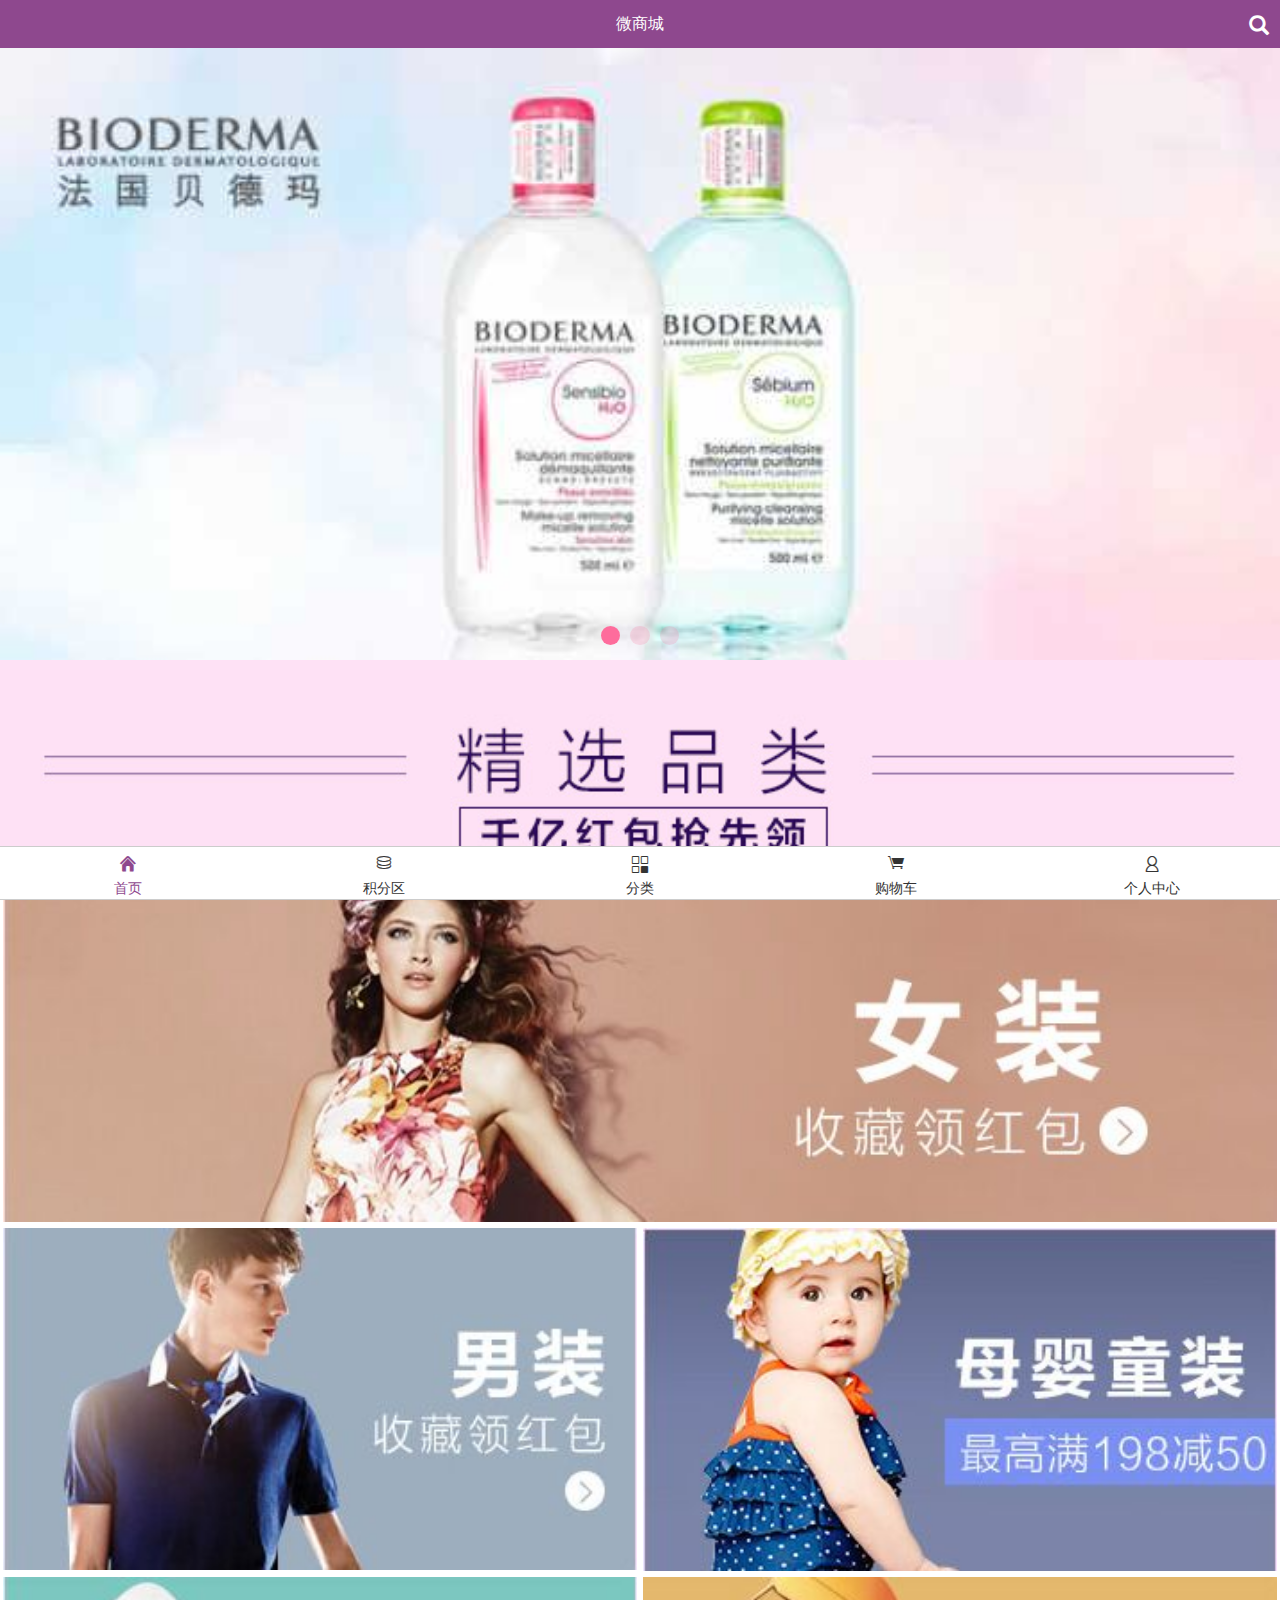
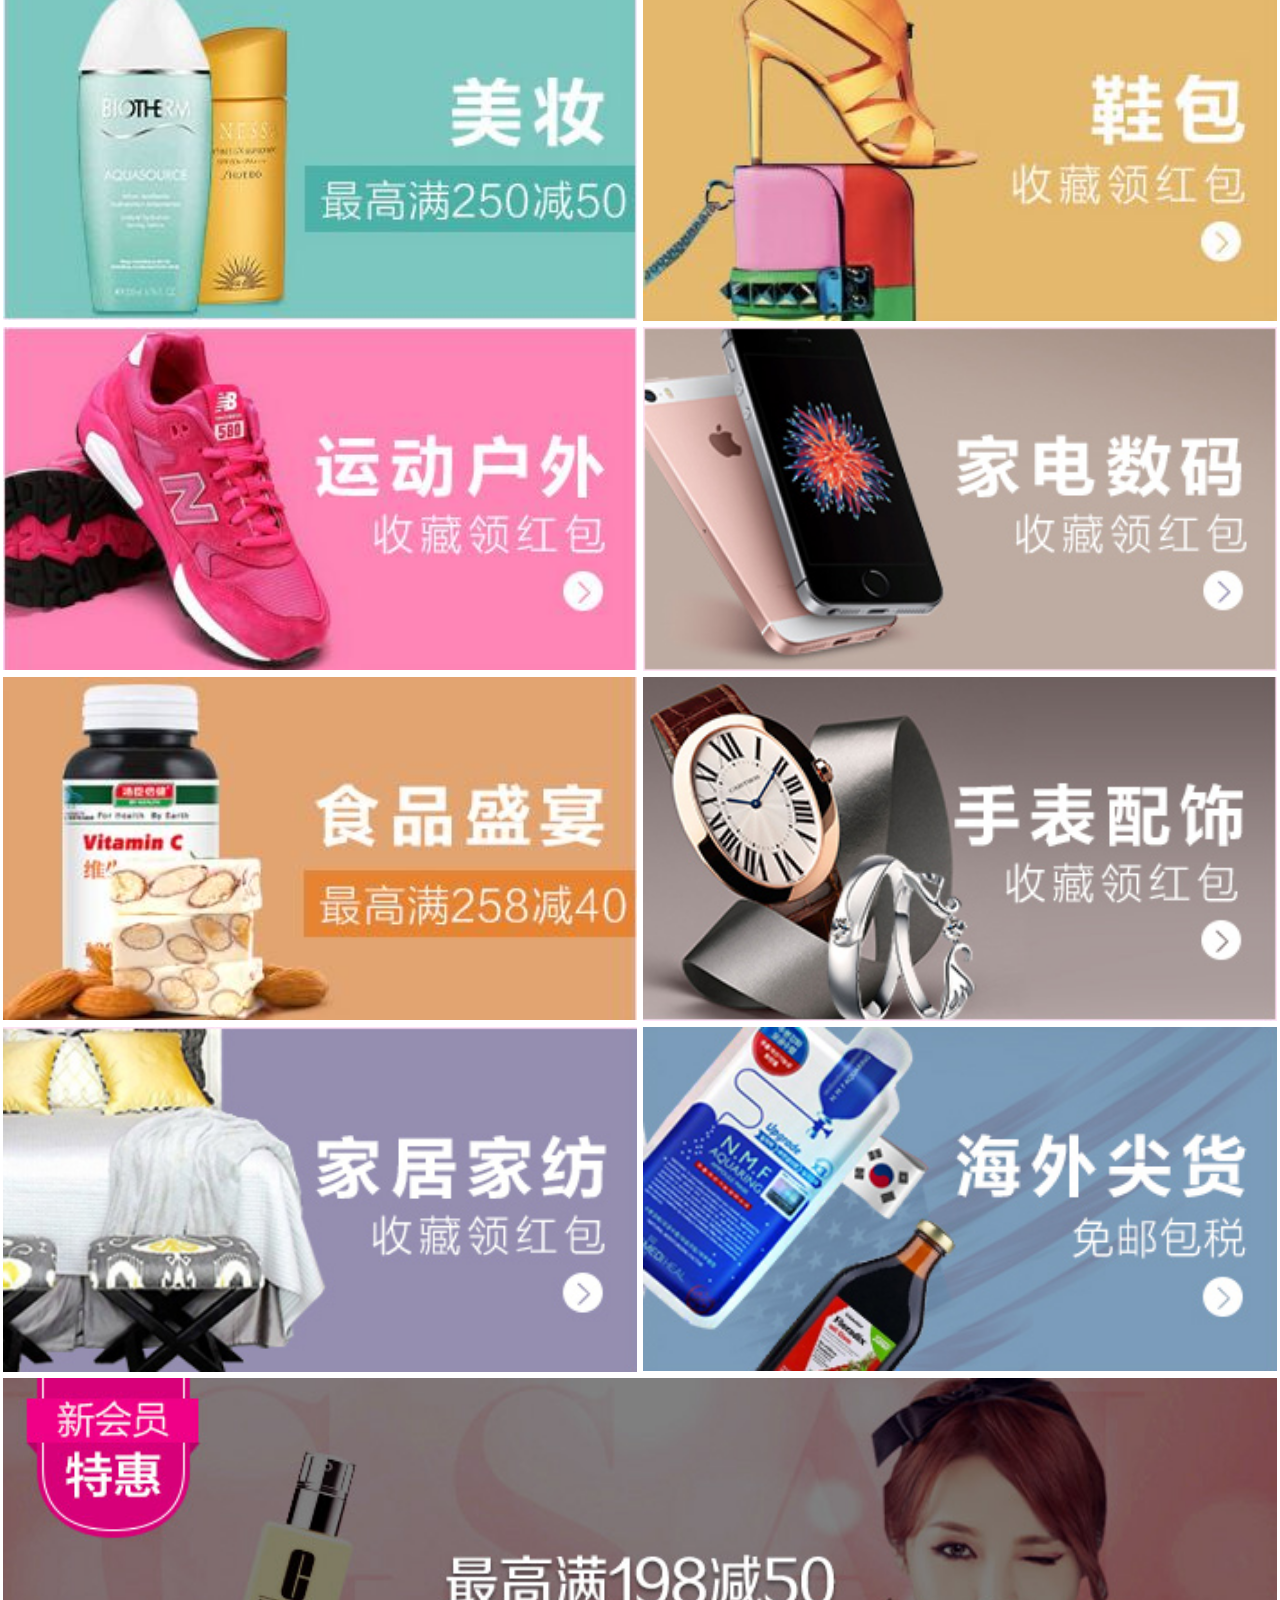
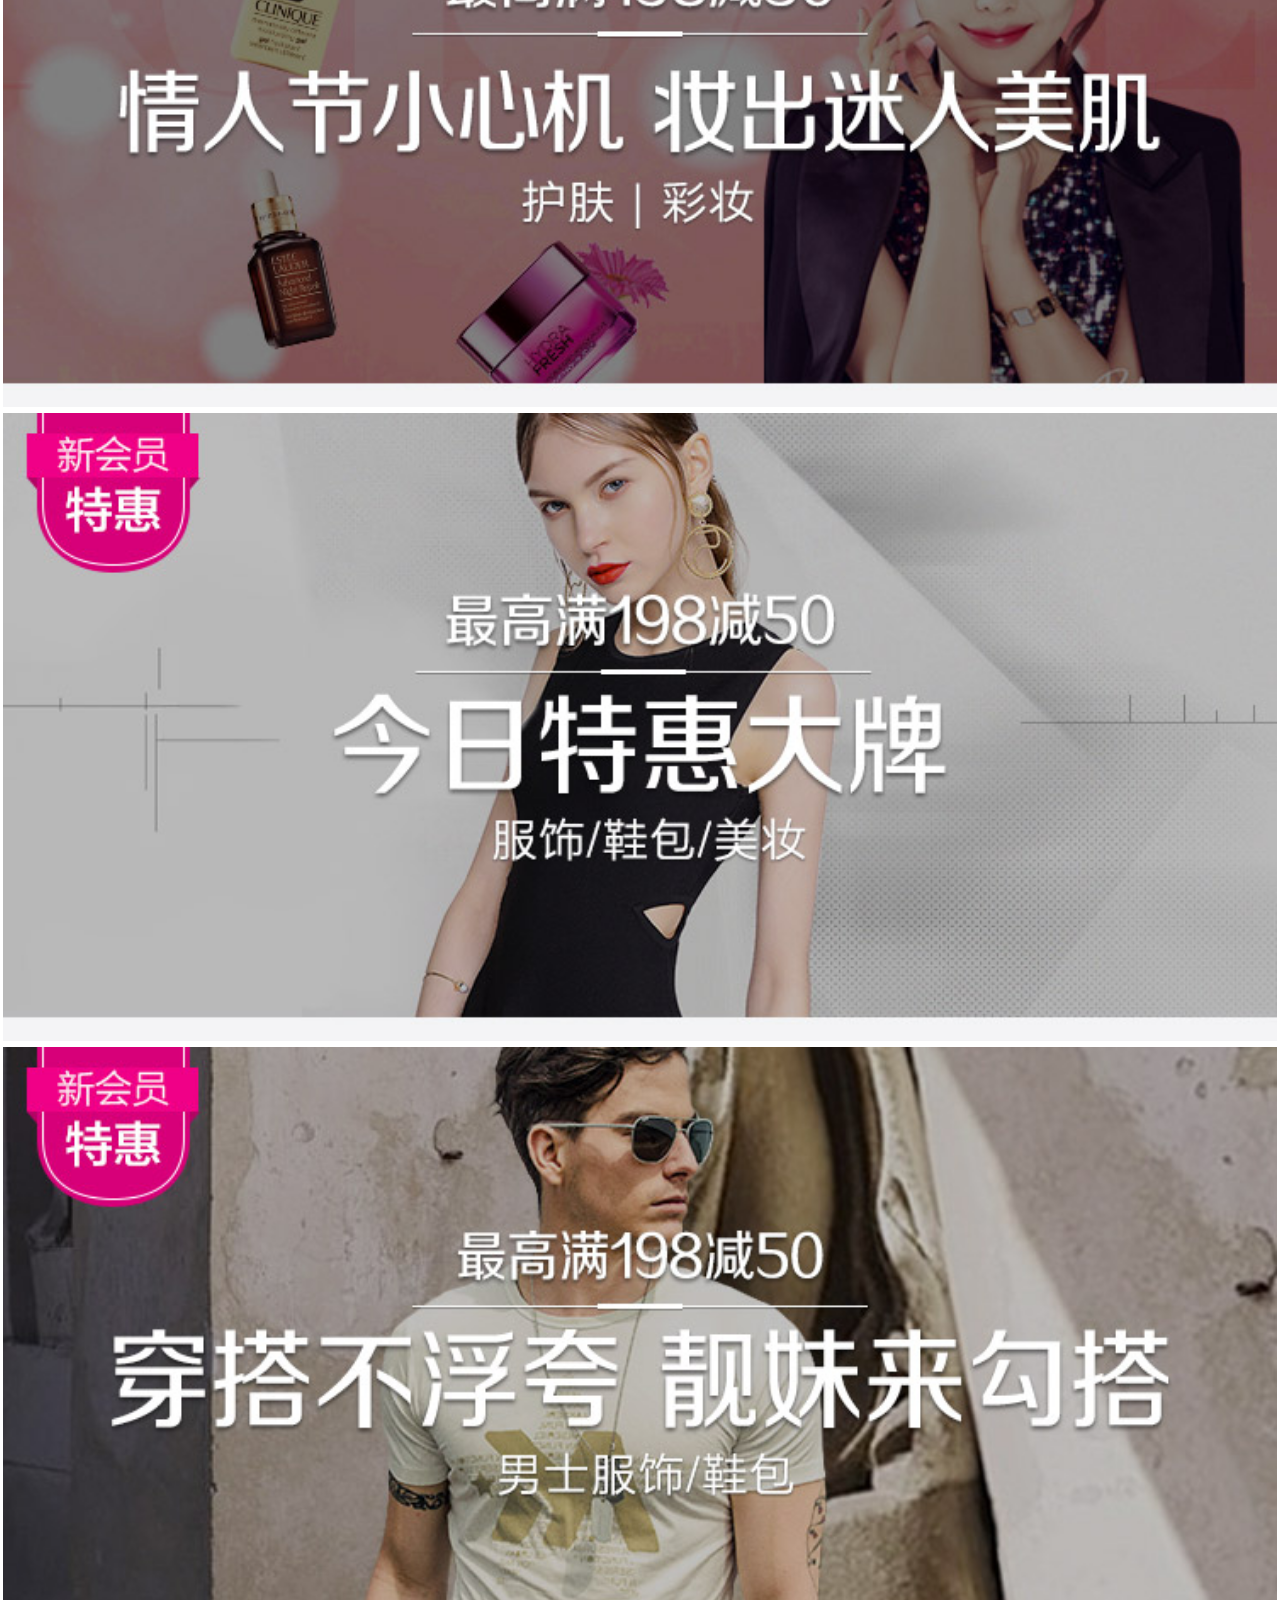
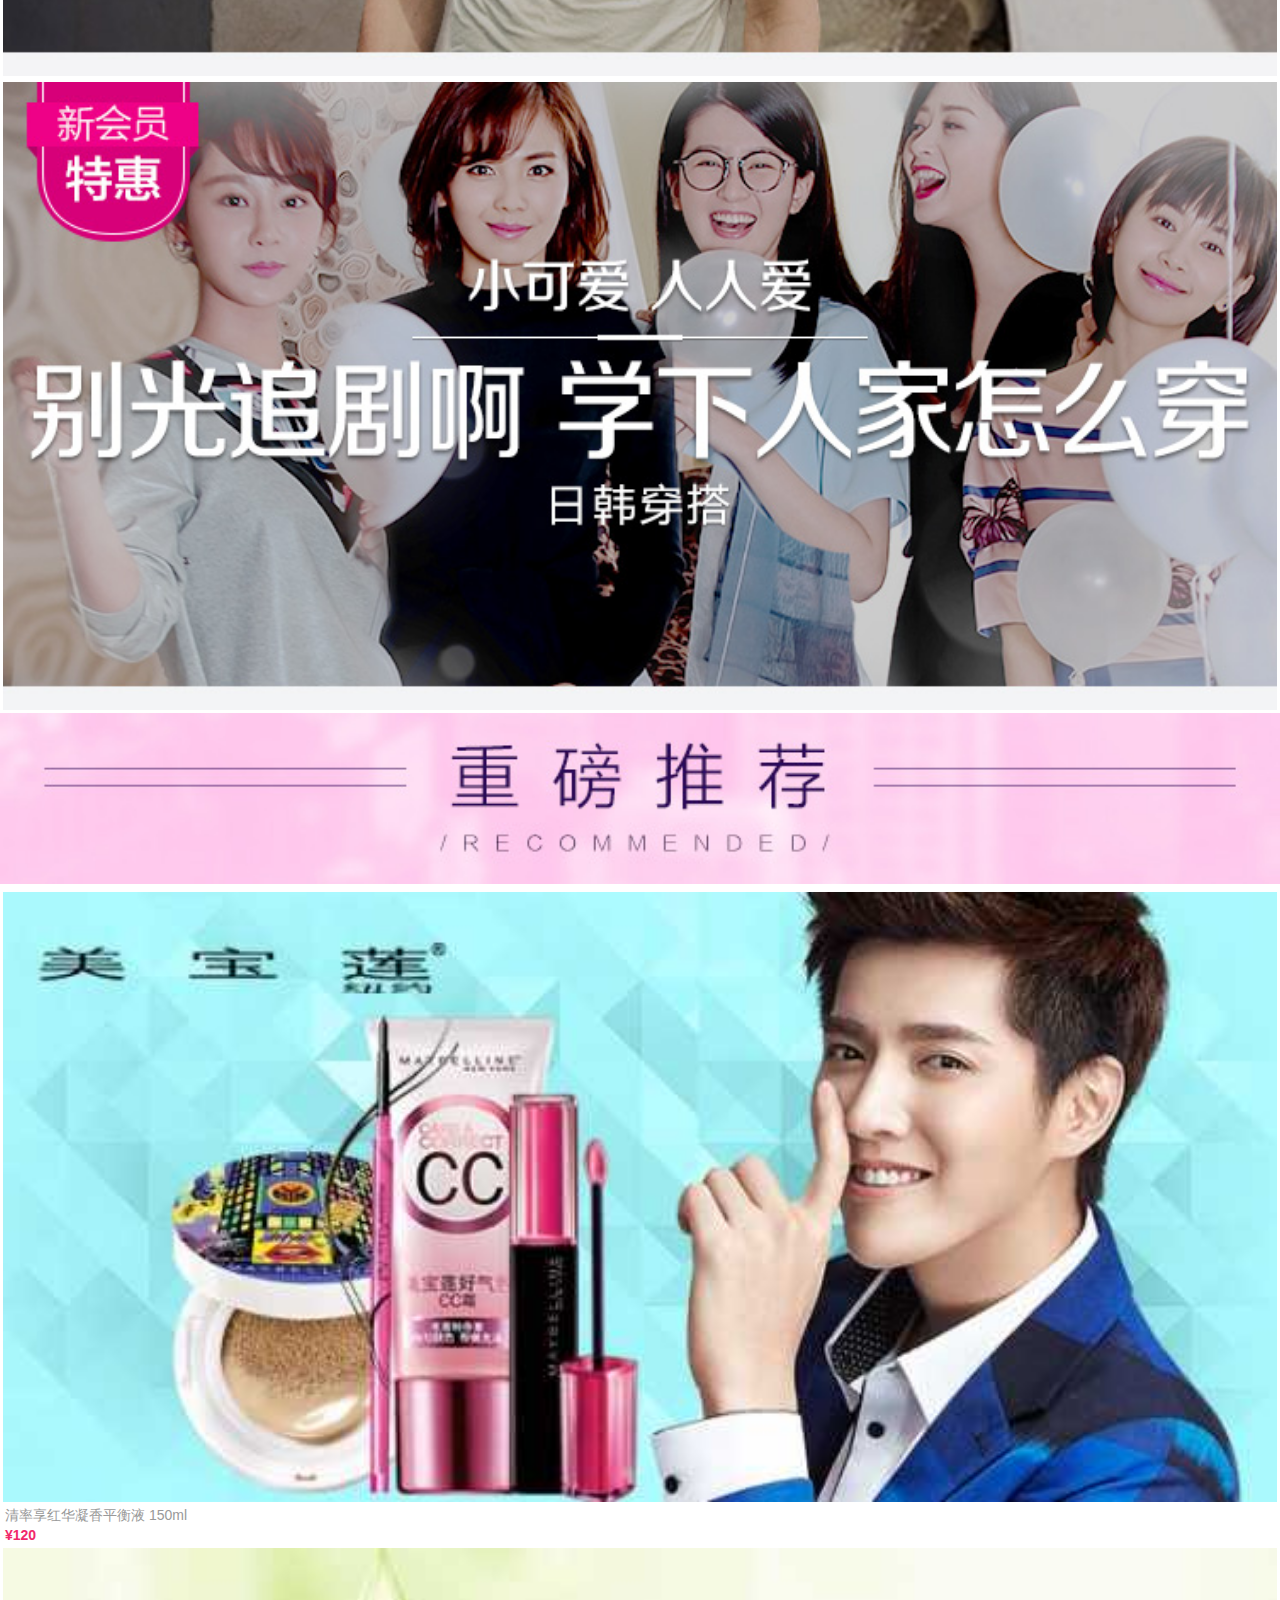
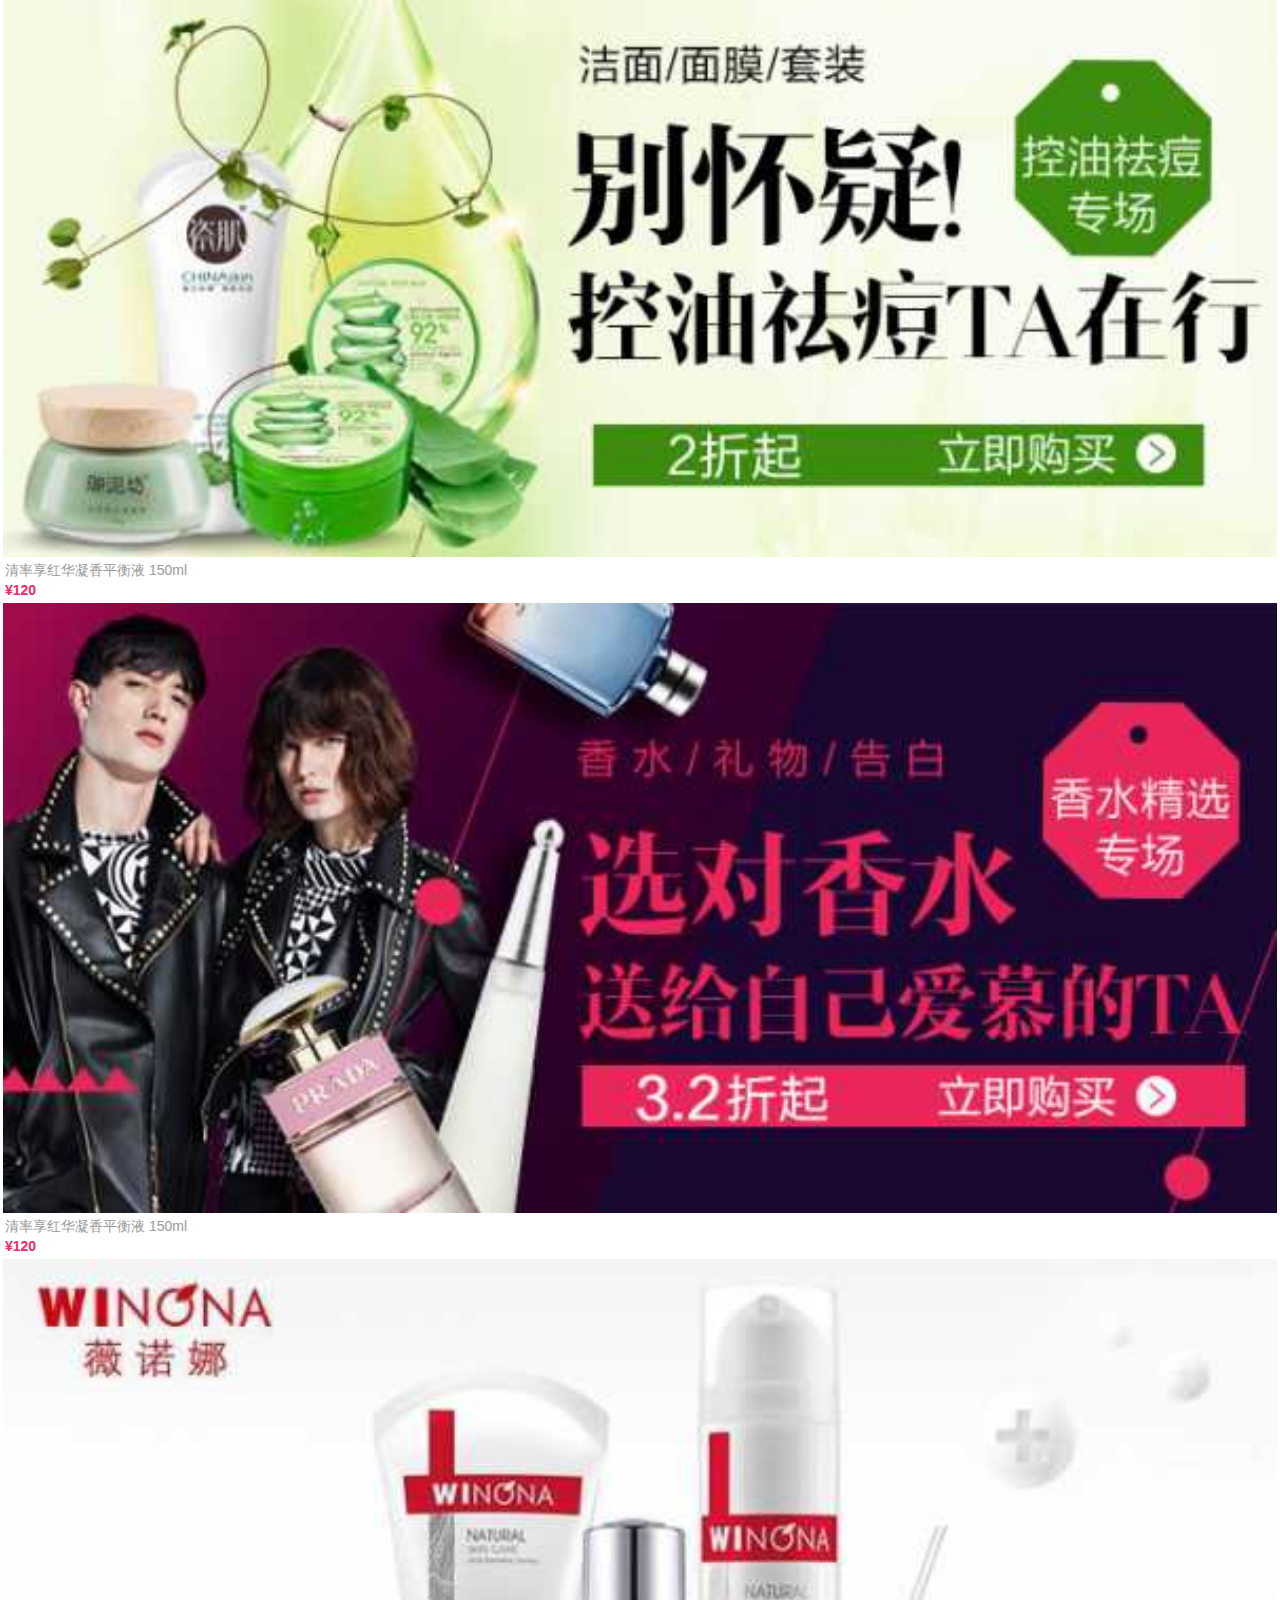
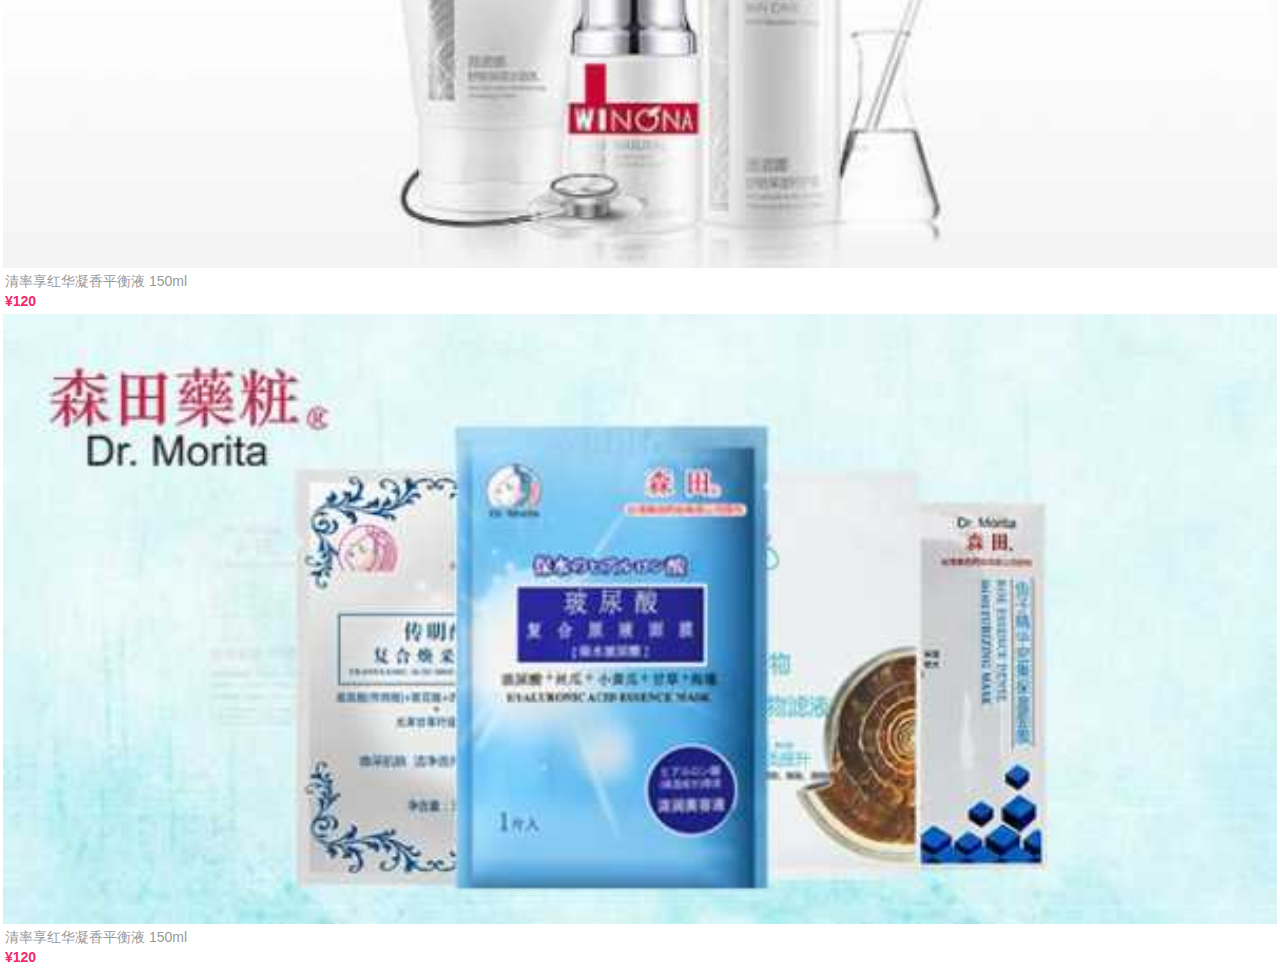
<file: index.html>
<!DOCTYPE html>
<html lang="en">

	<head>
		<meta charset="UTF-8">
		<meta name="viewport" content="width=device-width,initial-scale=1,minimum-scale=1,maximum-scale=1,user-scalable=no" />
		<title>微商城</title>
		<link rel="stylesheet" type="text/css" href="assets/bootstrap/dist/css/bootstrap.css">
		<link rel="stylesheet" type="text/css" href="assets/fontAwesome/css/font-awesome.min.css">
		<link rel="stylesheet" href="assets/grfont/iconfont.css" />
		<link rel="stylesheet" href="assets/swiper/swiper.min.css" />
		<link rel="stylesheet" href="css/common.css" />
		<link rel="stylesheet" href="css/index.css" />
		<script type="text/javascript" src="assets/jquery/jquery.min.js"></script>
		<script type="text/javascript" src="assets/bootstrap/dist/js/bootstrap.min.js"></script>
		<script type="text/javascript" src="assets/swiper/swiper.jquery.min.js" ></script>
		<script type="text/javascript" src="js/index.js" ></script>
	</head>

	<body>
		<!-- 头部 -->
		<header class="header">
			<div class="title">微商城</div>
			<span class="glyphicon glyphicon-search" id="memu-list"></span>
		</header>
		<!-- 主体内容 -->
		<div class="body-container">
			<!--banner-->
			<div class="swiper-container">
				<div class="swiper-wrapper">
					<div class="swiper-slide">
						<a href="html/goods.html"><img src="img/1.jpg" /></a>
					</div>
					<div class="swiper-slide">
						<a href="html/goods.html"><img src="img/2.jpg" /></a>
					</div>
					<div class="swiper-slide">
						<a href="html/goods.html"><img src="img/3.jpg" /></a>
					</div>
				</div>
				<div class="swiper-pagination"></div>
			</div>
			<!--content-->
			<section class="codes">
				<header><img src="img/49.jpg" /></header>
				<div class="content">
					<a href="html/list.html" class="col-xs-12"><img src="img/31.jpg" /></a>
					<div class="fix">
						<div class="col-xs-6">
							<a href="html/list.html"><img src="img/27.jpg" alt="" /></a>
						</div>
						<div class="col-xs-6">
							<a href="html/list.html"><img src="img/28.jpg" alt="" /></a>
						</div>
						<div class="col-xs-6">
							<a href="html/list.html"><img src="img/29.jpg" alt="" /></a>
						</div>
						<div class="col-xs-6">
							<a href="html/list.html"><img src="img/30.jpg" alt="" /></a>
						</div>
						<div class="col-xs-6">
							<a href="html/list.html"><img src="img/32.jpg" alt="" /></a>
						</div>
						<div class="col-xs-6">
							<a href="html/list.html"><img src="img/33.jpg" alt="" /></a>
						</div>
						<div class="col-xs-6">
							<a href="html/list.html"><img src="img/34.jpg" alt="" /></a>
						</div>
						<div class="col-xs-6">
							<a href="html/list.html"><img src="img/35.jpg" alt="" /></a>
						</div>
						<div class="col-xs-6">
							<a href="html/list.html"><img src="img/36.jpg" alt="" /></a>
						</div>
						<div class="col-xs-6">
							<a href="html/list.html"><img src="img/37.jpg" alt="" /></a>
						</div>
						<div class="col-xs-12">
							<a href="html/list.html"><img src="img/50.jpg" /></a>
						</div>
						<div class="col-xs-12">
							<a href="html/list.html"><img src="img/51.jpg" /></a>
						</div>
						<div class="col-xs-12">
							<a href="html/list.html"><img src="img/52.jpg" /></a>
						</div>
						<div class="col-xs-12">
							<a href="html/list.html"><img src="img/53.jpg" /></a>
						</div>
					</div>
				</div>
			</section>
			<section class="codes">
				<header><img src="img/26.jpg" /></header>
				<div class="content">
					<div class="fix">
						<!--<div class="products">
								<div class="col-xs-12"><a href="html/list.html"><img src="img/4.jpg"/></a></div>
								<div class="pro-title">清率享红华凝香平衡液&nbsp;150ml</div>
								<strong class="price">&yen;120</strong>
						</div>-->
					</div>
				</div>
			</section>
		</div>
		<!--脚部-->
		<footer class="footer">
			<ul>
				<li><a href="index.html"><span><span class = "iconfont icon-shouye"></span><p>首页</p></a></li>
				<li><a href="#"><span><span class = "iconfont icon-jifen"></span><p>积分区</p></a></li>
				<li><a href="html/list.html"><span><span class = "iconfont icon-fenlei"></span><p>分类</p></a></li>
				<li><a href="html/shoppingCar.html"><span><span class = "iconfont icon-gouwuche"></span><p>购物车</p></a></li>
				<li><a href="html/zhongxin.html"><span><span class = "iconfont icon-geren"></span><p>个人中心</p></a></li>
			</ul>
		</footer>
		<!-- 回到顶部 -->
		<div class="scroll_top"><i class="fa fa-arrow-up"></i></div>
	</body>

</html>
</file>
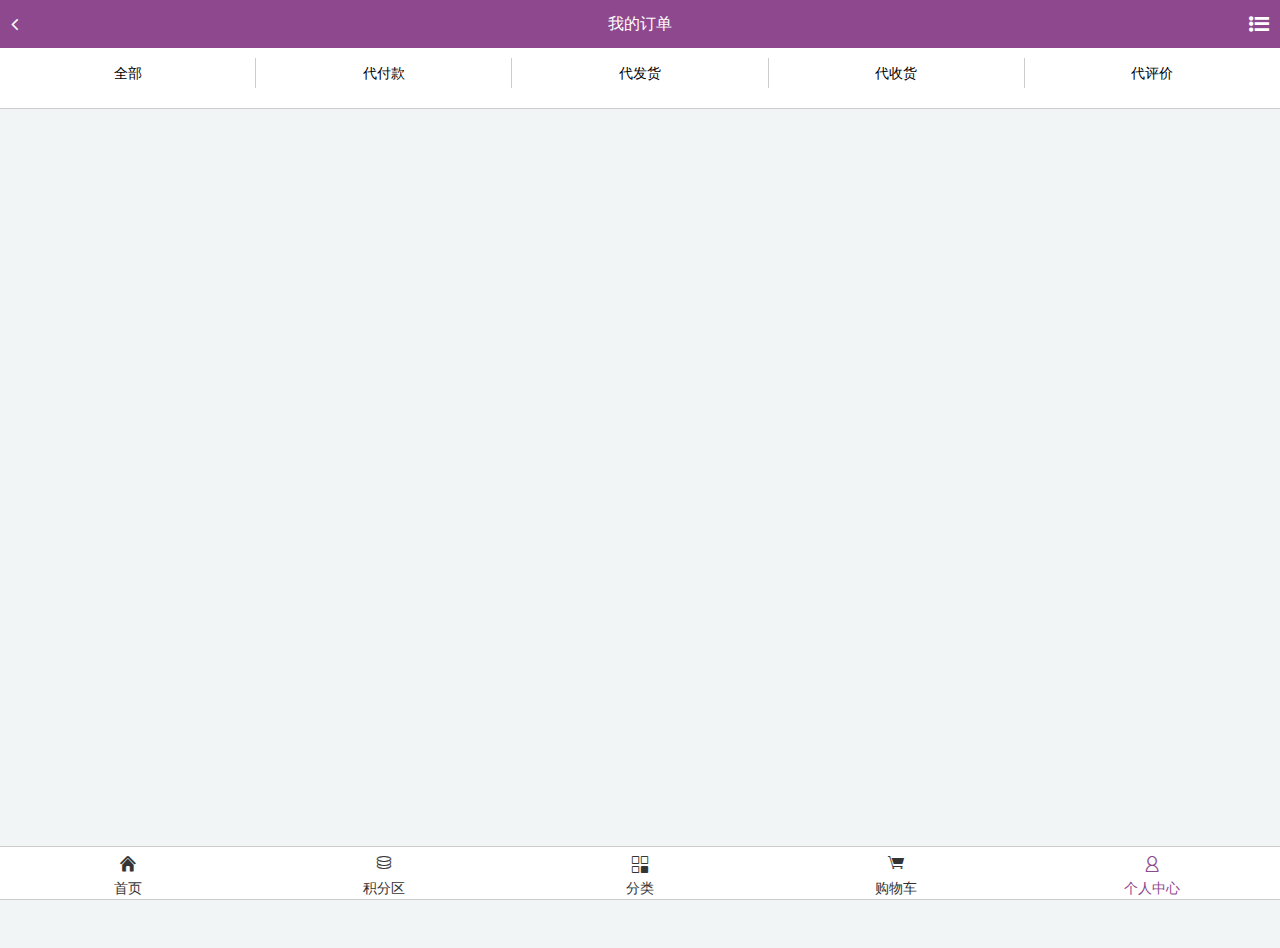
<file: html/dingdan.html>
<!DOCTYPE html>
<html>
	<head>
		<meta charset="UTF-8">
		<meta name="viewport" content="width=device-width,initial-scale=1,minimum-scale=1,maximum-scale=1,user-scalable=no" />
		<title>我的订单</title>
		<link rel="stylesheet" type="text/css" href="../assets/bootstrap/dist/css/bootstrap.min.css">
		<link rel="stylesheet" href="../assets/grfont/iconfont.css" />
		<link type="text/css" rel="stylesheet" href="../css/popup_menu.css"/>
		<meta name="viewport" content="width=device-width,initial-scale=1">
		<link rel="stylesheet" href="../assets/fontAwesome/css/font-awesome.min.css" />
		<link rel="stylesheet" href="../css/common.css" />
		<link type="text/css" rel="stylesheet" href="../css/style.css" />
		
		<script src="../assets/zepto/dist/zepto.js"></script>
		<script src="../assets/zepto/src/touch.js"></script>
		<script src="../js/submit.js"></script>
		<script src="../assets/jquery/jquery.min.js"></script>
		<script src="../js/popup_menu.js"></script>
		
	</head>
	<body>
		<!--头部-->
		<header class="header">
			<a href="javascript:window.history.go(-1)" ><i class="fa fa-angle-left" id="memu-left"></i></a>
			<div class="title">我的订单</div>
			<i class="fa fa-list-ul" id="memu-list"></i>
		</header>
		<nav class="nav">
			<ul>
				<li>全部</li>
				<li>代付款</li>
				<li>代发货</li>
				<li>代收货</li>
				<li>代评价</li>
			</ul>
		</nav>
		<section class="DDsection">
			<!--插入-->
			<!--<div class="dingdan1">
                <div class="dingdan1_1">
                	<span class="span1">店铺1</span ><span class="span2">交易成功</span>
                </div>		
                <div class="dingdan1_2">
                	<div class="dingdan1_2_1">
                		<img class="oimg" src="../img/56.jpg"/>
                	</div>
                	<div class="dingdan1_2_2">
                		<h2>物品名称</h2>
                		<span class="span3">单价</span>
                		<span class="span4">数量</span>
                	</div>
                </div>	
                <div class="dingdan1_3">
                	<h3 class="hh3">共<b>2</b>件商品：合计<span>￥240</span></h3>
                </div>	
                <div class="dingdan1_4">
                	<span class="span5">
	                	 <button class="button1">付款</button>
	                	 <button class="button1">删除订单</button>
	                	 <button class="button1">查看物流</button>
                	</span>
                </div>	
			</div>-->
		</section>
		
		<!-- popup_menu-->
				<aside class="side-list">
			<ul>
				<li><a href="../index.html">首页</a></li>
				<li><a href="#">积分区</a></li>
				<li><a href="#">夺宝区</a></li>
				<li><a href="list.html">分类</a></li>
				<li><a href="shoppingCar.html">购物车</a></li>
				<li><a href="zhongxin.html">个人中心</a></li>
			</ul>
		</aside>
		<!--脚部-->
		<footer class="footer">
			<ul>
				<li><a href="../index.html"><span><span class = "iconfont icon-shouye"></span><p>首页</p></a></li>
				<li><a href="#"><span><span class = "iconfont icon-jifen"></span><p>积分区</p></a></li>
				<li><a href="list.html"><span><span class = "iconfont icon-fenlei"></span><p>分类</p></a></li>
				<li><a href="shoppingCar.html"><span><span class = "iconfont icon-gouwuche"></span><p>购物车</p></a></li>
				<li><a href="zhongxin.html"><span><span class = "iconfont icon-geren"></span><p>个人中心</p></a></li>
			</ul>
		</footer>
	</body>
</html>
</file>
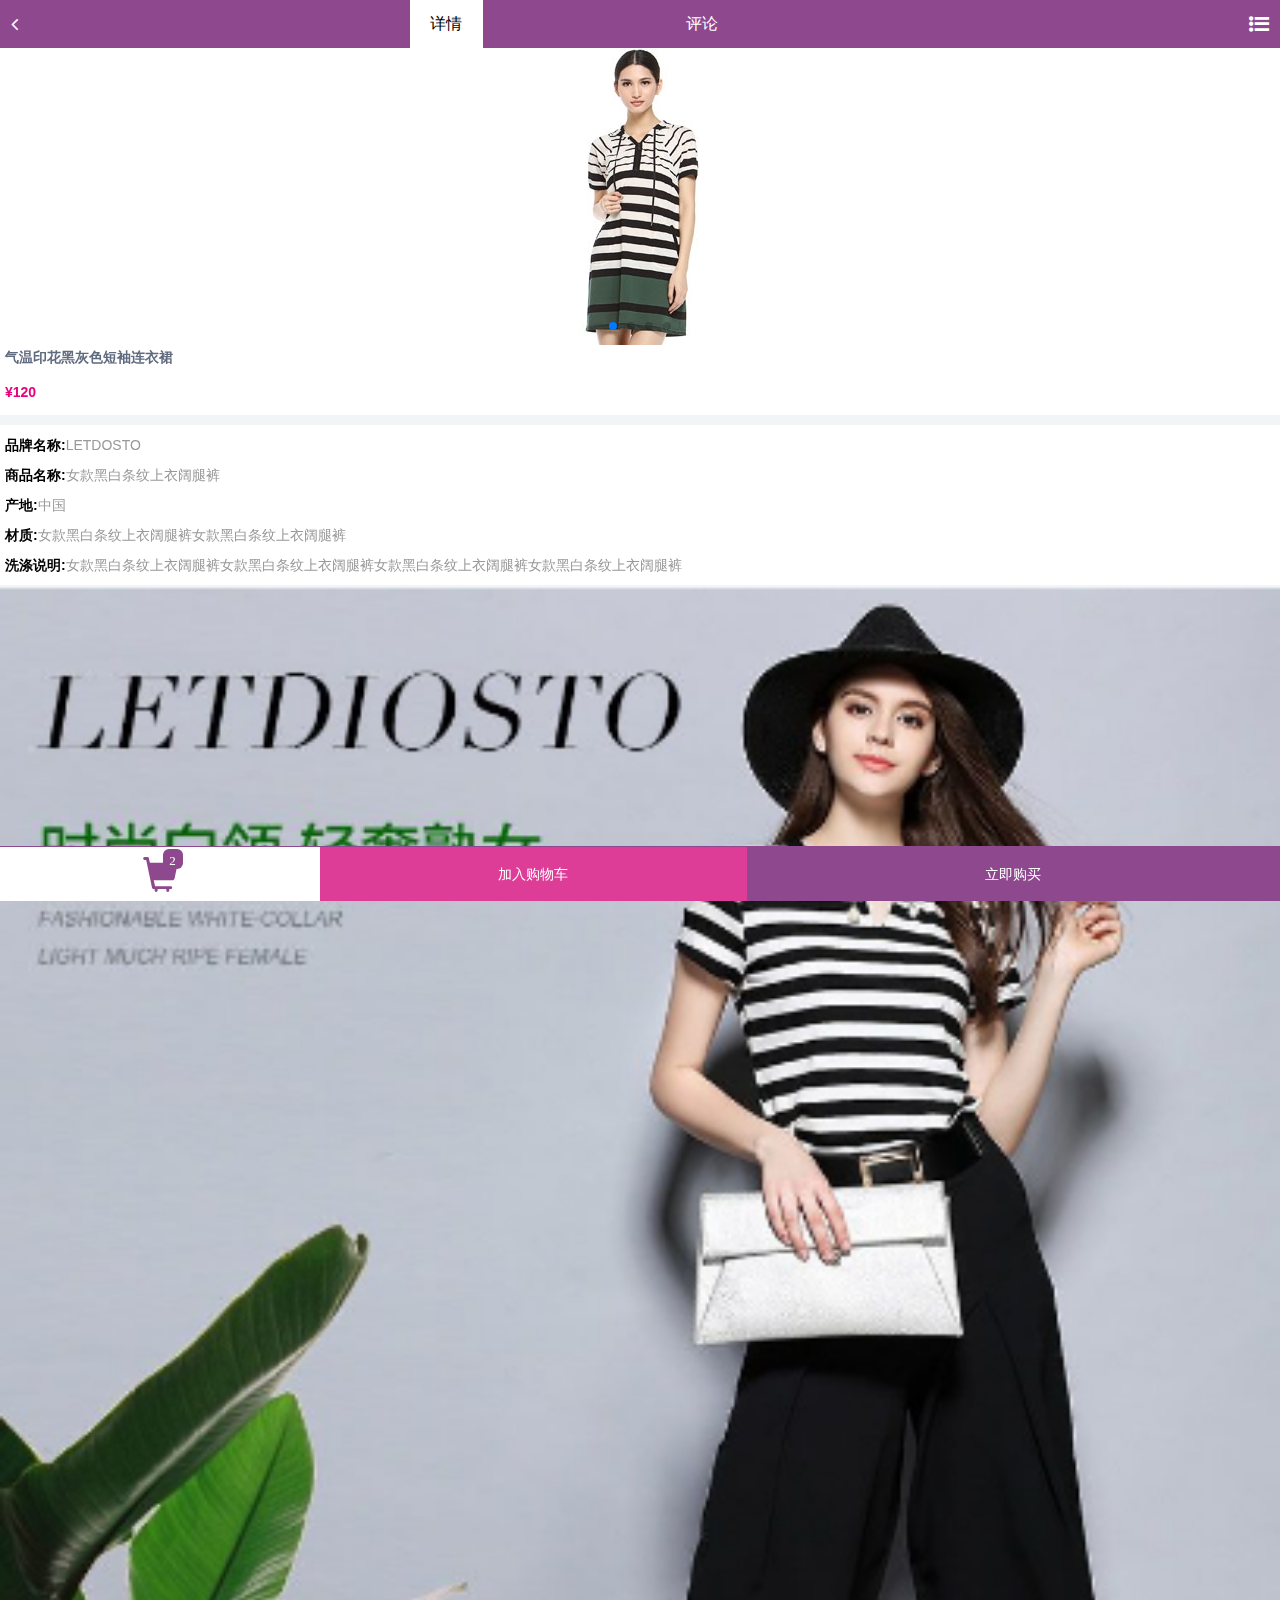
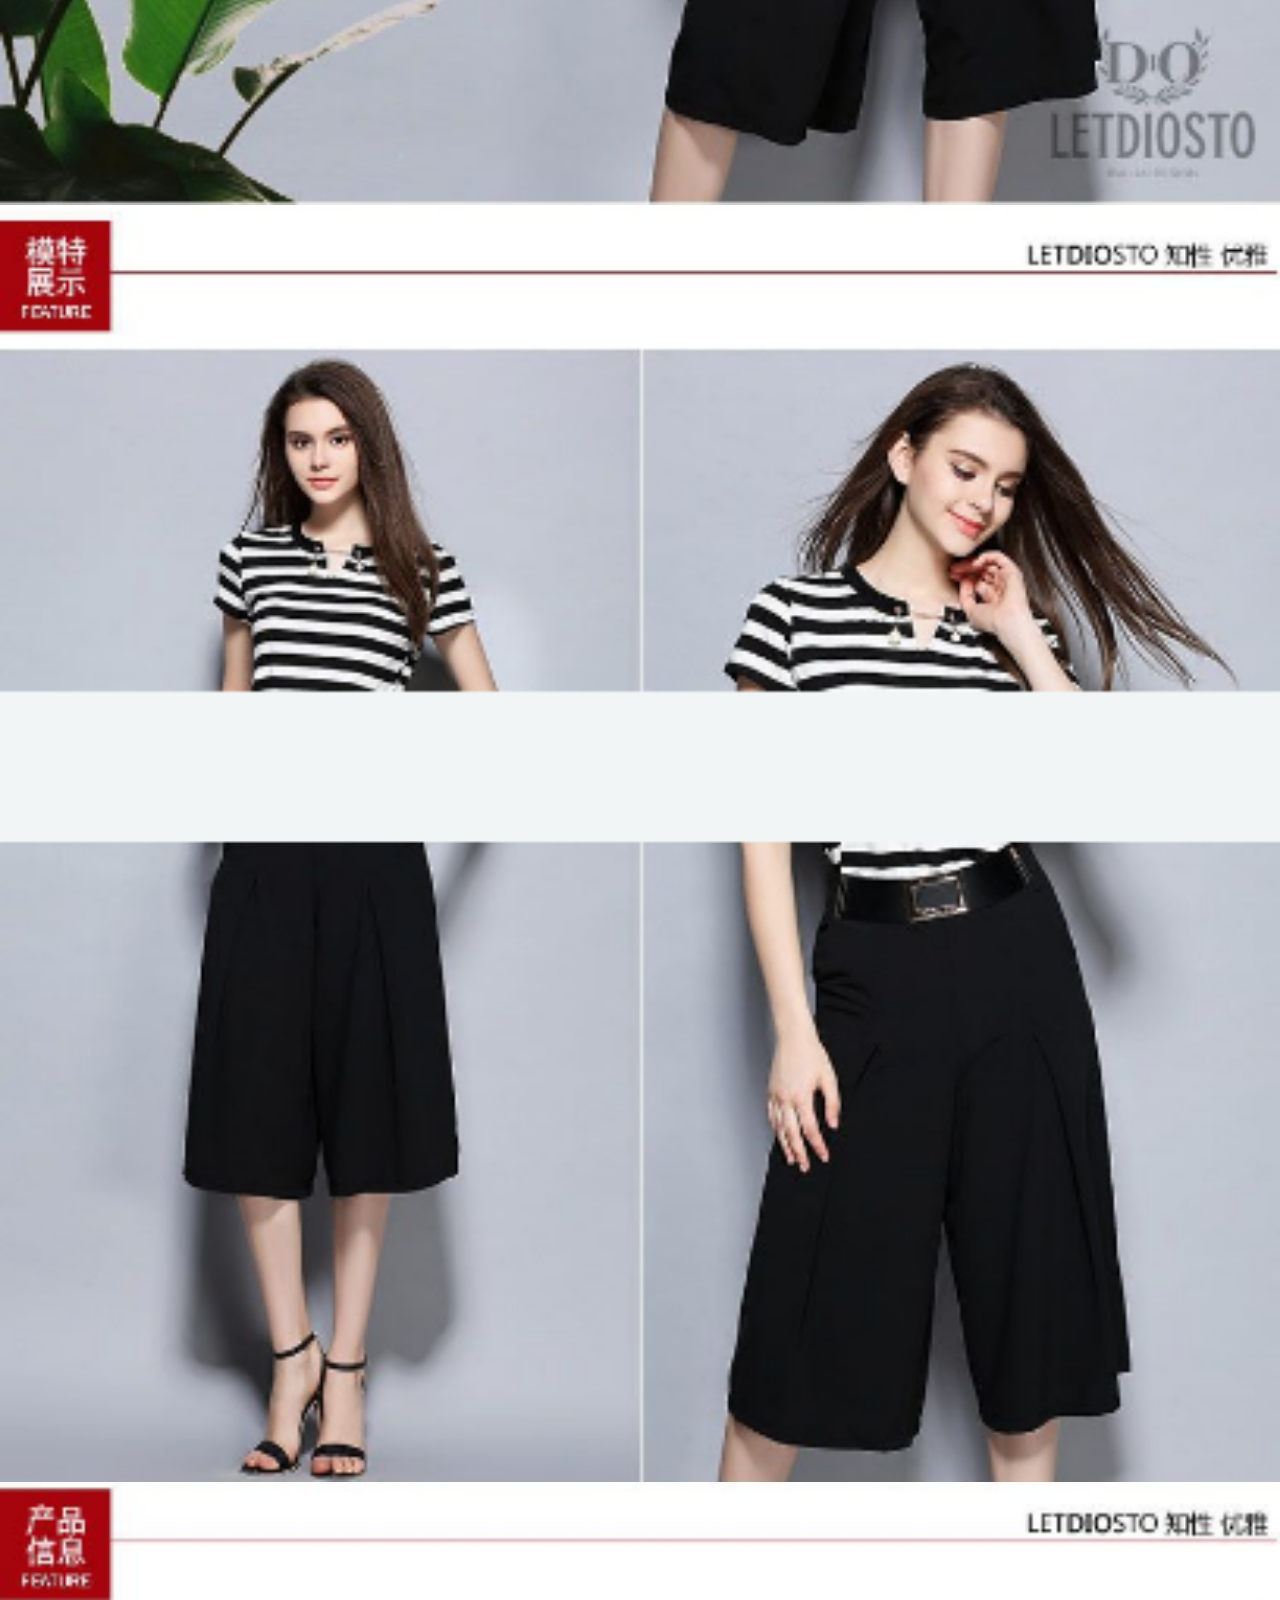
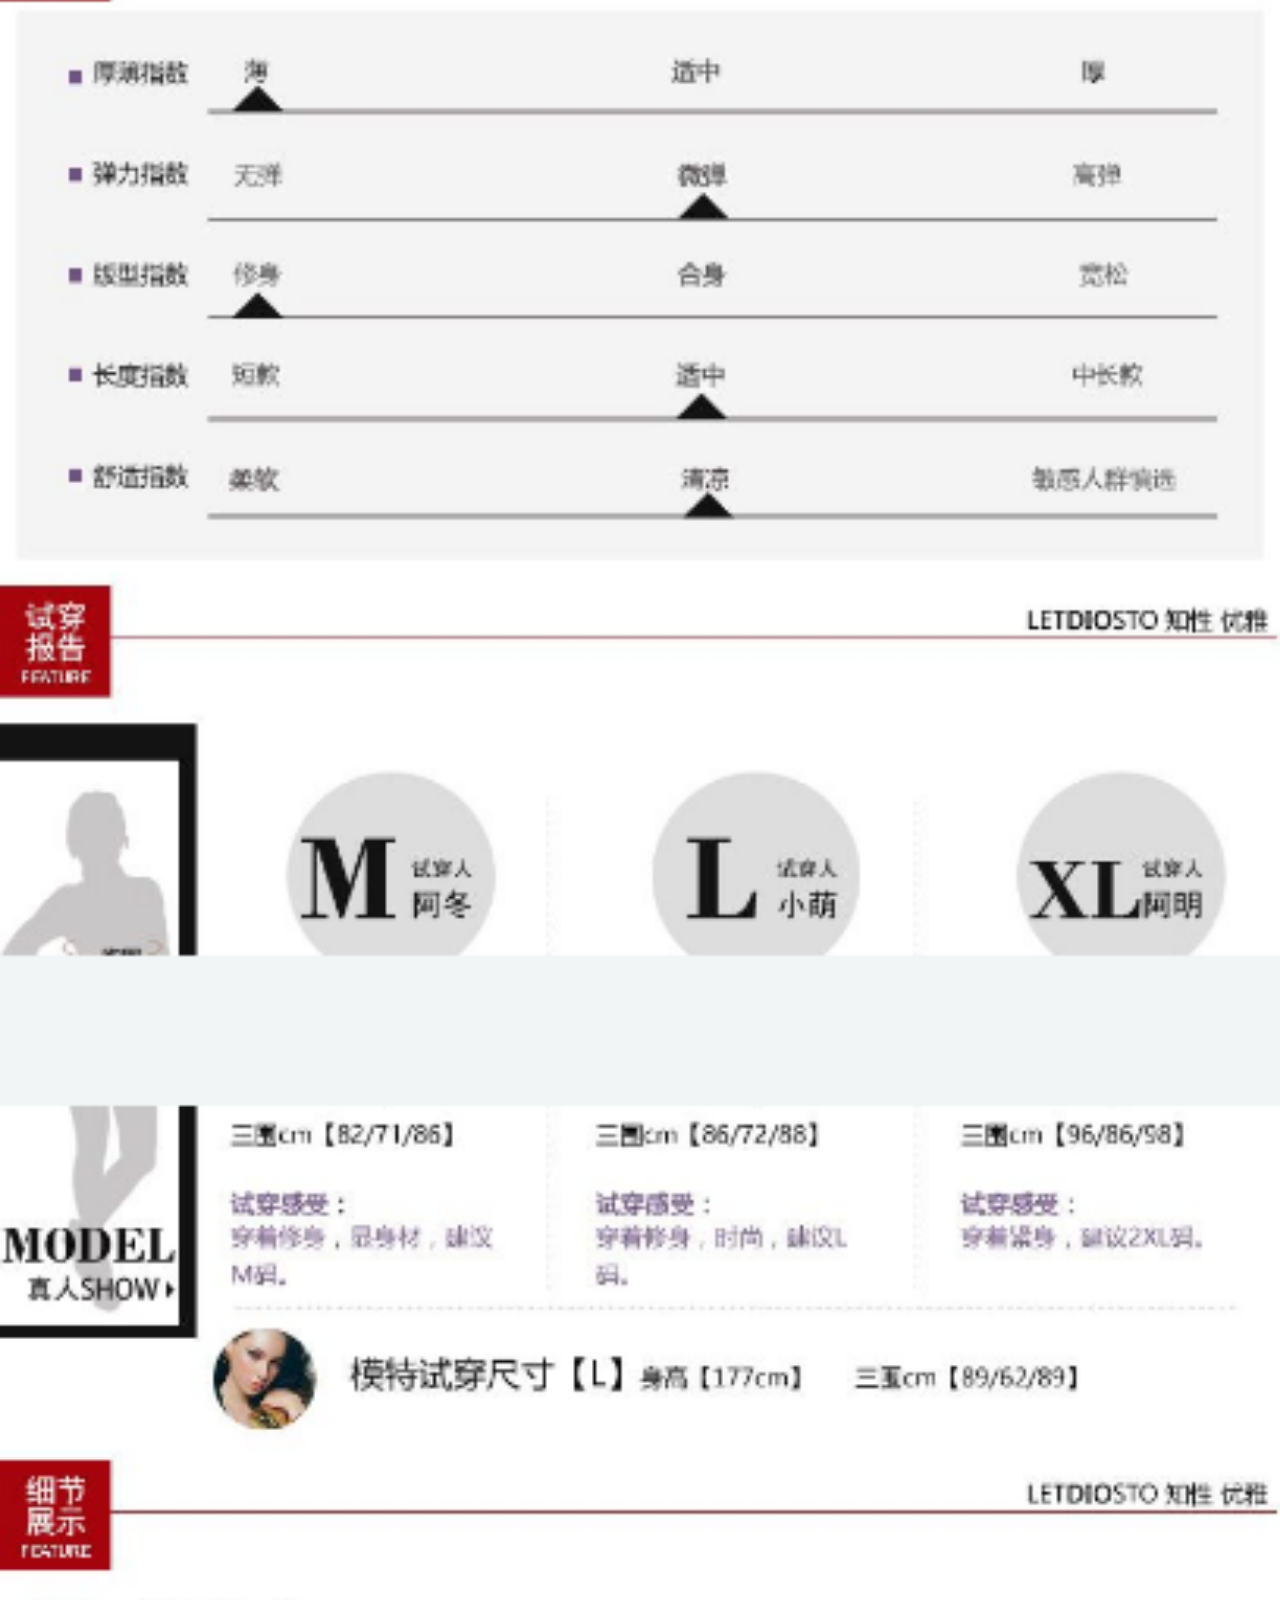
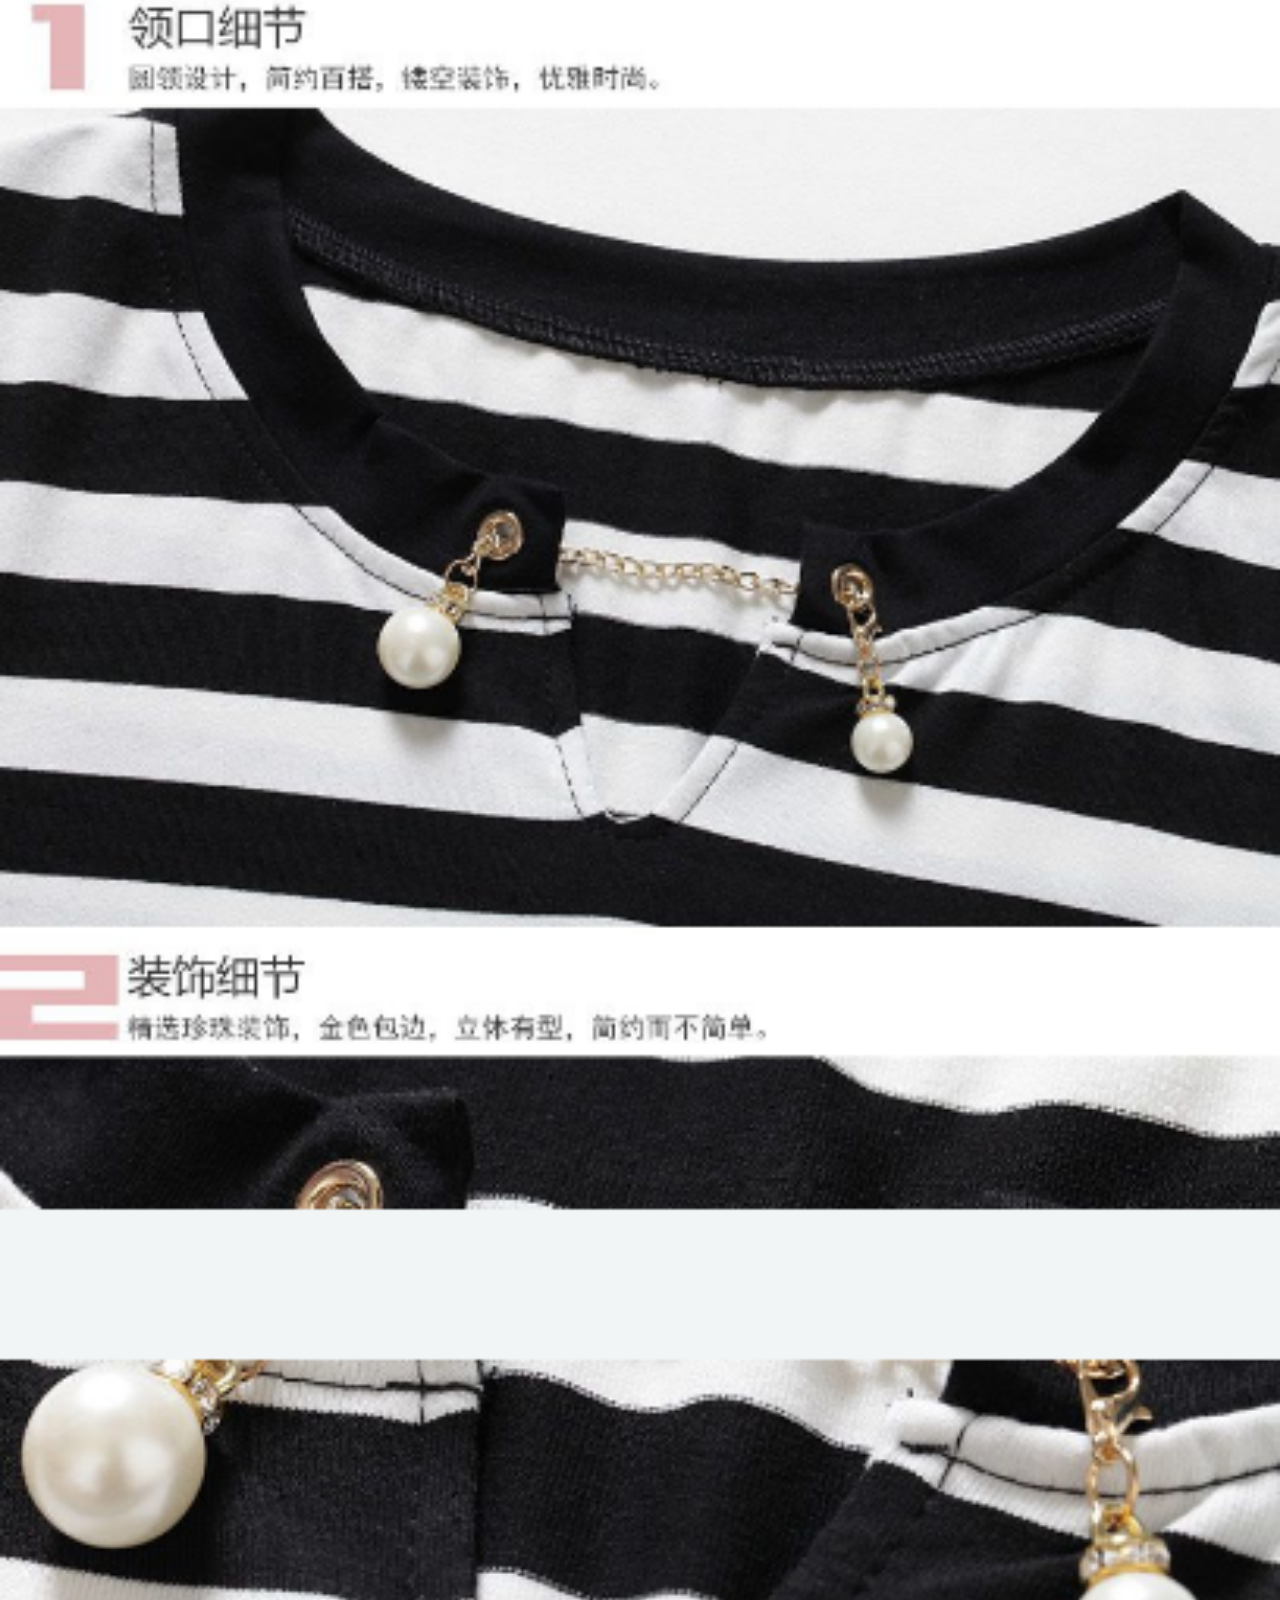
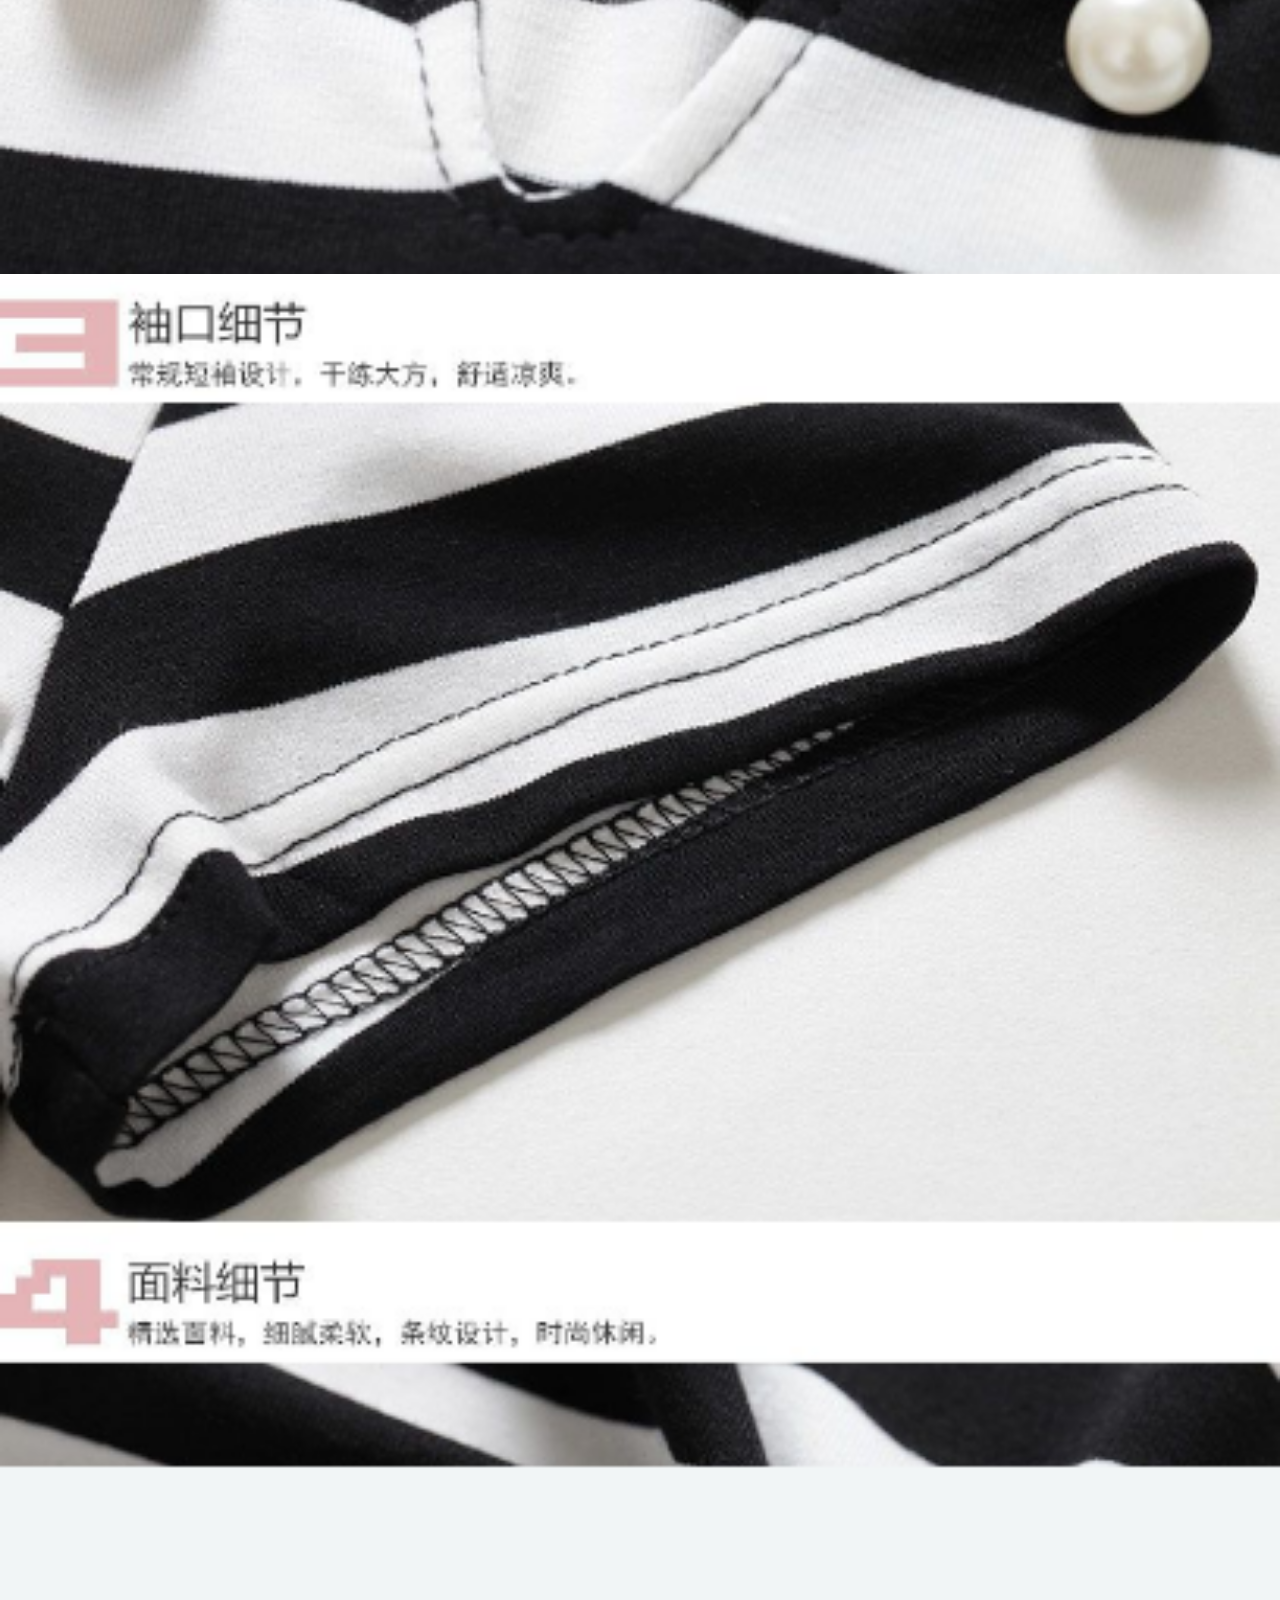
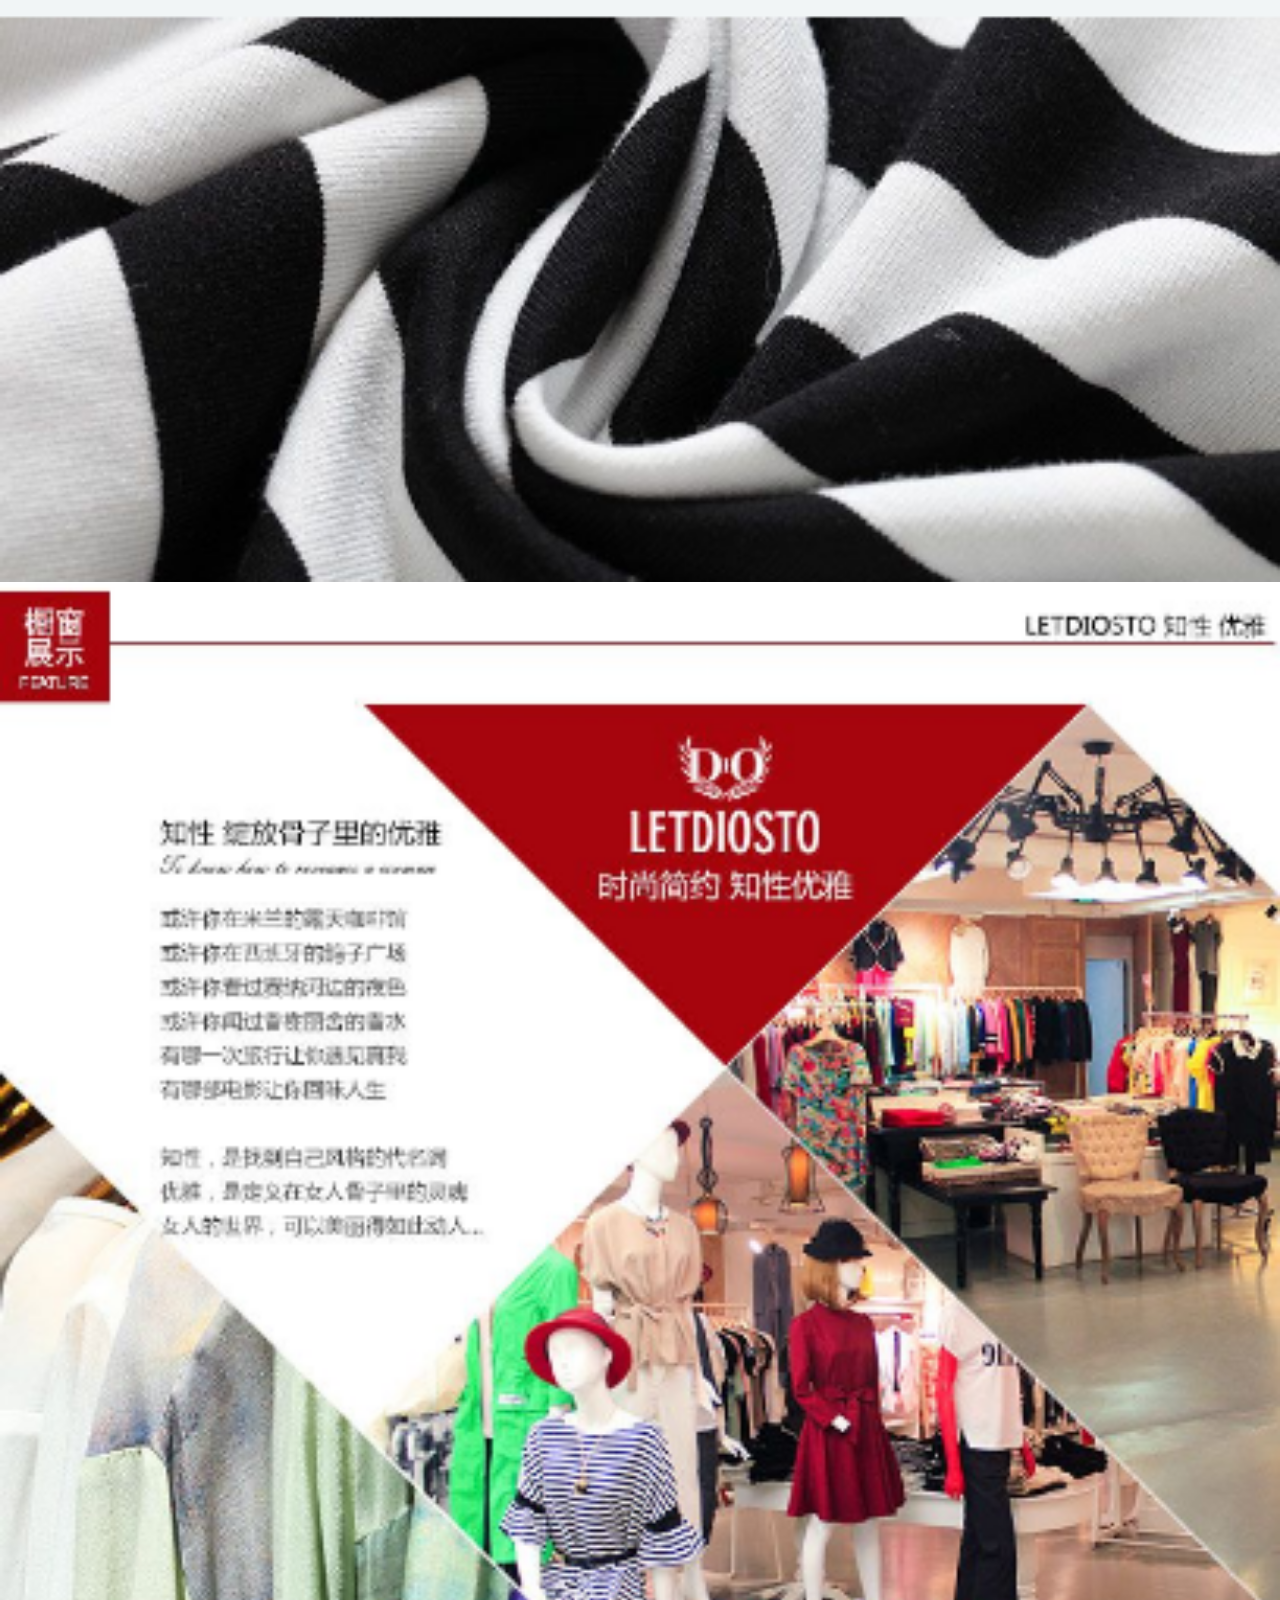
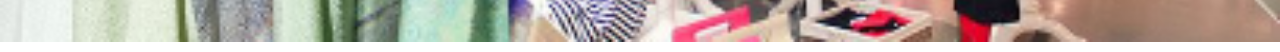
<file: html/goods.html>
<!DOCTYPE html>
<html lang="en">
<head>
	<meta charset="UTF-8">
	<meta name="viewport" content="width=device-width, initial-scale=1, minimum-scale=1, maximum-scale=1">
	<title>商品详情页</title>
	<link rel="stylesheet" href="../assets/bootstrap/dist/css/bootstrap.min.css" />
	<link rel="stylesheet" href="../assets/swiper/swiper.min.css" />
	<link rel="stylesheet" href="../assets/fontAwesome/css/font-awesome.min.css" />
	
	<link rel="stylesheet" href="../css/common.css" />
	<link type="text/css" rel="stylesheet" href="../css/popup_menu.css"/>
	<link rel="stylesheet" href="../css/goods.css">
	<!-- 评论 -->
	<script type="text/javascript" src="../assets/jquery/jquery.min.js" ></script>
	<script type="text/javascript" src="../assets/zepto/dist/zepto.min.js" ></script>
	<script type="text/javascript" src="../assets/zepto/src/touch.js" ></script>
	<script type="text/javascript" src="../assets/swiper/swiper.jquery.min.js" ></script>
	<script src="../js/popup_menu.js"></script>
	<script src="../js/goods.js"></script>

</head>
<body>
<header class="header">
	<a href="javascript:window.history.go(-1)" ><i class="fa fa-angle-left" id="memu-left"></i></a>
	<ul class="ul-li">
		<li class="title1 active">详情</li>
		<li class="title2">评论</li>
	</ul>
	<i class="fa fa-list-ul" id="memu-list" style="top:0px;"></i>
</header>
<!-- popup_menu-->
<aside class="side-list">
	<ul>
		<li><a href="../index.html">首页</a></li>
		<li><a href="#">积分区</a></li>
		<li><a href="#">夺宝区</a></li>
		<li><a href="list.html">分类</a></li>
		<li><a href="shoppingCar.html">购物车</a></li>
		<li><a href="zhongxin.html">个人中心</a></li>
	</ul>
</aside>

<div class="container">
	<div class="swiper-wrapper">

		<div class="goods swiper-slide">
			<div class="swiper-container">
		        <div class="swiper-wrapper">
		            <div class="swiper-slide"><img src="../img/56.jpg" alt=""></div>
		            <div class="swiper-slide"><img src="../img/56.jpg" alt=""></div>
		            <div class="swiper-slide"><img src="../img/56.jpg" alt=""></div>
		            <div class="swiper-slide"><img src="../img/56.jpg" alt=""></div>
		        </div>
		        <!-- Add Pagination -->
		        <div class="swiper-pagination"></div>
			</div>
		 	<div class="xinxi">
				<p class="namee">气温印花黑灰色短袖连衣裙</p>
				<p class="price">&yen;<i>120</i></p>
			</div>
			<p class="space"></p>
			<div class="wenzi">
				<p><span>品牌名称:</span>LETDOSTO</p>
				<p><span>商品名称:</span>女款黑白条纹上衣阔腿裤</p>
				<p><span>产地:</span>中国</p>
				<p><span>材质:</span>女款黑白条纹上衣阔腿裤女款黑白条纹上衣阔腿裤</p>
				<p><span>洗涤说明:</span>女款黑白条纹上衣阔腿裤女款黑白条纹上衣阔腿裤女款黑白条纹上衣阔腿裤女款黑白条纹上衣阔腿裤</p>
			</div>
			<ul class="goods-img">
				<li><img src="../img/1.png" alt=""></li>
				<li><img src="../img/2.png" alt=""></li>
				<li><img src="../img/3.png" alt=""></li>
				<li><img src="../img/4.png" alt=""></li>
				<li><img src="../img/5.png" alt=""></li>
				<li><img src="../img/6.png" alt=""></li>
				<li><img src="../img/7.png" alt=""></li>
				<li><img src="../img/8.png" alt=""></li>
				<li><img src="../img/9.png" alt=""></li>
			</ul>
		</div>
		<div class="comment-list swiper-slide">
			<!--用户评论内容-->
			<div class="comment-content">
				<div class="user">
					<div class="col-xs-6">
						<img src="../img/modeo02.jpg" />
						<span>匿名</span>
					</div>
					<time class="col-xs-6">2016-11-1&nbsp;12:00</time>
				</div>
				<div class="content-txt">
					<div class="col-xs-12">
						<span class="glyphicon glyphicon-star"></span><span class="glyphicon glyphicon-star"></span><span class="glyphicon glyphicon-star"></span><span class="glyphicon glyphicon-star"></span><span class="glyphicon glyphicon-star"></span>
					</div>
					<p class="col-xs-12">真心好，下次还会再买</p>
					<i class="col-xs-12 buyTime">购买日期：2016-10-25&nbsp;14:00</i>
				</div>
			</div>
			
			<div class="comment-content">
				<div class="user">
					<div class="col-xs-6">
						
						<img src="../img/modeo05.jpg" />
						<span>匿名</span>
					</div>
					<time class="col-xs-6">2016-11-1&nbsp;12:00</time>
				</div>
				<div class="content-txt">
					<div class="col-xs-12">
						<span class="glyphicon glyphicon-star"></span><span class="glyphicon glyphicon-star"></span><span class="glyphicon glyphicon-star"></span><span class="glyphicon glyphicon-star"></span><span class="glyphicon glyphicon-star"></span>
					</div>
					<p class="col-xs-12">真心好，下次还会再买</p>
					<i class="col-xs-12 buyTime">购买日期：2016-10-25&nbsp;14:00</i>
				</div>
			</div>
			
			<div class="comment-content">
				<div class="user">
					<div class="col-xs-6">
						<img src="../img/modeo03.jpg" />
						<span>匿名</span>
					</div>
					<time class="col-xs-6">2016-11-1&nbsp;12:00</time>
				</div>
				<div class="content-txt">
					<div class="col-xs-12">
						<span class="glyphicon glyphicon-star"></span><span class="glyphicon glyphicon-star"></span><span class="glyphicon glyphicon-star"></span><span class="glyphicon glyphicon-star"></span><span class="glyphicon glyphicon-star"></span>
					</div>
					<p class="col-xs-12">真心好，下次还会再买</p>
					<i class="col-xs-12 buyTime">购买日期：2016-10-25&nbsp;14:00</i>
				</div>
				
			</div>
			
			<div class="comment-content">
				<div class="user">
					<div class="col-xs-6">
						<img src="../img/modeo06.jpg" />
						<span>匿名</span>
					</div>
					<time class="col-xs-6">2016-11-1&nbsp;12:00</time>
				</div>
				<div class="content-txt">
					<div class="col-xs-12">
						<span class="glyphicon glyphicon-star"></span><span class="glyphicon glyphicon-star"></span><span class="glyphicon glyphicon-star"></span><span class="glyphicon glyphicon-star"></span><span class="glyphicon glyphicon-star"></span>
					</div>
					<p class="col-xs-12">真心好，下次还会再买</p>
					<i class="col-xs-12 buyTime">购买日期：2016-10-25&nbsp;14:00</i>
				</div>
				
			</div>
		</div>
	</div>
</div>
<footer class="footer">
	<div class="col-xs-3 allPick">
		<div class="glyphicon glyphicon-shopping-cart" style=""><span class="num">2</span>
		</div>
	</div>
	<div class="col-xs-4 payMethod">加入购物车</div>
	<div class="col-xs-5 pay"><a href="shoppingCar.html">立即购买</a></div>
</footer>


	
</body>
</html>
</file>
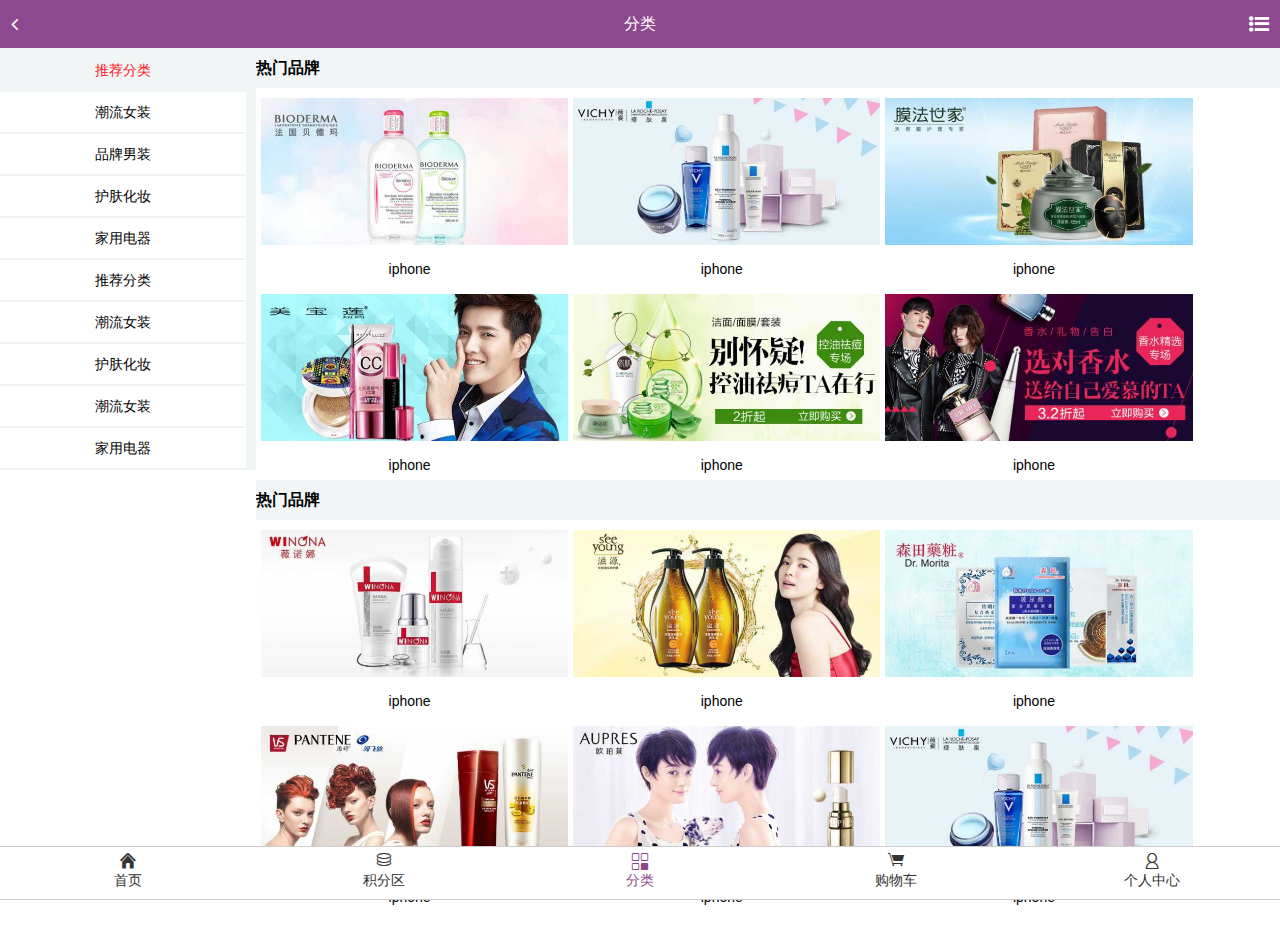
<file: html/list.html>
<!DOCTYPE html>
<html lang="en">
<head>
	<meta charset="UTF-8">
	<meta name="viewport" content="width=device-width,initial-scale=1">
	<title>列表页</title>
	<link rel="stylesheet" href="../assets/swiper/swiper.min.css" />
	<link type="text/css" rel="stylesheet" href="../css/popup_menu.css"/>
	<link rel="stylesheet" href="../assets/fontAwesome/css/font-awesome.min.css" />
	<link rel="stylesheet" href="../assets/grfont/iconfont.css" />
	<link rel="stylesheet" href="../css/common.css">
	<link rel="stylesheet" href="../css/list.css">
	<!-- 公共样式引不进来 -->
	
	<script src="../assets/zepto/dist/zepto.min.js"></script>
	<script src="../assets/zepto/src/touch.js"></script>
	<script src="../assets/jquery/jquery.min.js"></script>
	<script src="../js/list.js"></script>
	<script src="../js/popup_menu.js"></script>
</head>
<body>
<!-- 头部 -->
<header class="header">
<!-- javascript:window.history.go(-1) -->
	<a href="../index.html" ><i class="fa fa-angle-left" id="memu-left"></i></a>
	<div class="title">分类</div>
	<i class="fa fa-list-ul" id="memu-list"></i>
</header>
<aside class="side-list" >
	<ul>
		<li><a href="../index.html">首页</a></li>
		<li><a href="#">积分区</a></li>
		<li><a href="#">夺宝区</a></li>
		<li><a href="list.html">分类</a></li>
		<li><a href="shoppingCar.html">购物车</a></li>
		<li><a href="zhongxin.html">个人中心</a></li>
	</ul>
</aside>
<!-- 主体 -->
<div class="boxx">
	<div class="list">
		<div class="list-brand">
			<ul >
				<li class="active">推荐分类</li>
				<li>潮流女装</li>
				<li>品牌男装</li>
				<li>护肤化妆</li>
				<li>家用电器</li>
				<li>推荐分类</li>
				<li>潮流女装</li>
				<li>护肤化妆</li>
				<li>潮流女装</li>
				<li>家用电器</li>
			</ul>
		</div>
	</div>
	 <div class="allRight">
		<div class="rightt">
			<div class="list-Img" id="img1">
				<h4 class="remen">热门品牌</h4>
				<ul class="allUl">
					<li>
						<a href="goods.html"><img src="../img/1.jpg" alt=""></a>
						<p class="namee">iphone</p>
					</li>
					<li>
						<a href="goods.html"><img src="../img/2.jpg" alt=""></a>
						<p class="namee">iphone</p>
					</li>
					<li>
						<a href="goods.html"><img src="../img/3.jpg" alt=""></a>
						<p class="namee">iphone</p>
					</li>
				
					<li>
						<a href="goods.html"><img src="../img/4.jpg" alt=""></a>
						<p class="namee">iphone</p>
					</li>
					<li>
						<a href="goods.html"><img src="../img/5.jpg" alt=""></a>
						<p class="namee">iphone</p>
					</li>
					<li>
						<a href="goods.html"><img src="../img/6.jpg" alt=""></a>
						<p class="namee">iphone</p>
					</li>
				</ul>
			
			</div>
			<div class="list-Img" id="img2">
				<h4 class="remen">热门品牌</h4>
				<ul class="allUl">
					<li>
						<a href="goods.html"><img src="../img/7.jpg" alt=""></a>
						<p class="namee">iphone</p>
					</li>
					<li>
						<a href="goods.html"><img src="../img/8.jpg" alt=""></a>
						<p class="namee">iphone</p>
					</li>
					<li>
						<a href="goods.html"><img src="../img/9.jpg" alt=""></a>
						<p class="namee">iphone</p>
					</li>
				
					<li>
						<a href="goods.html"><img src="../img/10.jpg" alt=""></a>
						<p class="namee">iphone</p>
					</li>
					<li>
						<a href="goods.html"><img src="../img/11.jpg" alt=""></a>
						<p class="namee">iphone</p>
					</li>
					<li>
						<a href="goods.html"><img src="../img/2.jpg" alt=""></a>
						<p class="namee">iphone</p>
					</li>
				</ul>
				
			</div>
		</div>
	</div>
</div>		
<!--脚部-->
<footer class="footer">
	<ul>
		<li><a href="../index.html"><span><span class = "iconfont icon-shouye"></span><p>首页</p></a></li>
		<li><a href="#"><span><span class = "iconfont icon-jifen"></span><p>积分区</p></a></li>
		<li><a href="list.html"><span><span class = "iconfont icon-fenlei"></span><p>分类</p></a></li>
		<li><a href="shoppingCar.html"><span><span class = "iconfont icon-gouwuche"></span><p>购物车</p></a></li>
		<li><a href="zhongxin.html"><span><span class = "iconfont icon-geren"></span><p>个人中心</p></a></li>
	</ul>
</footer>

</body>
</html>
</file>
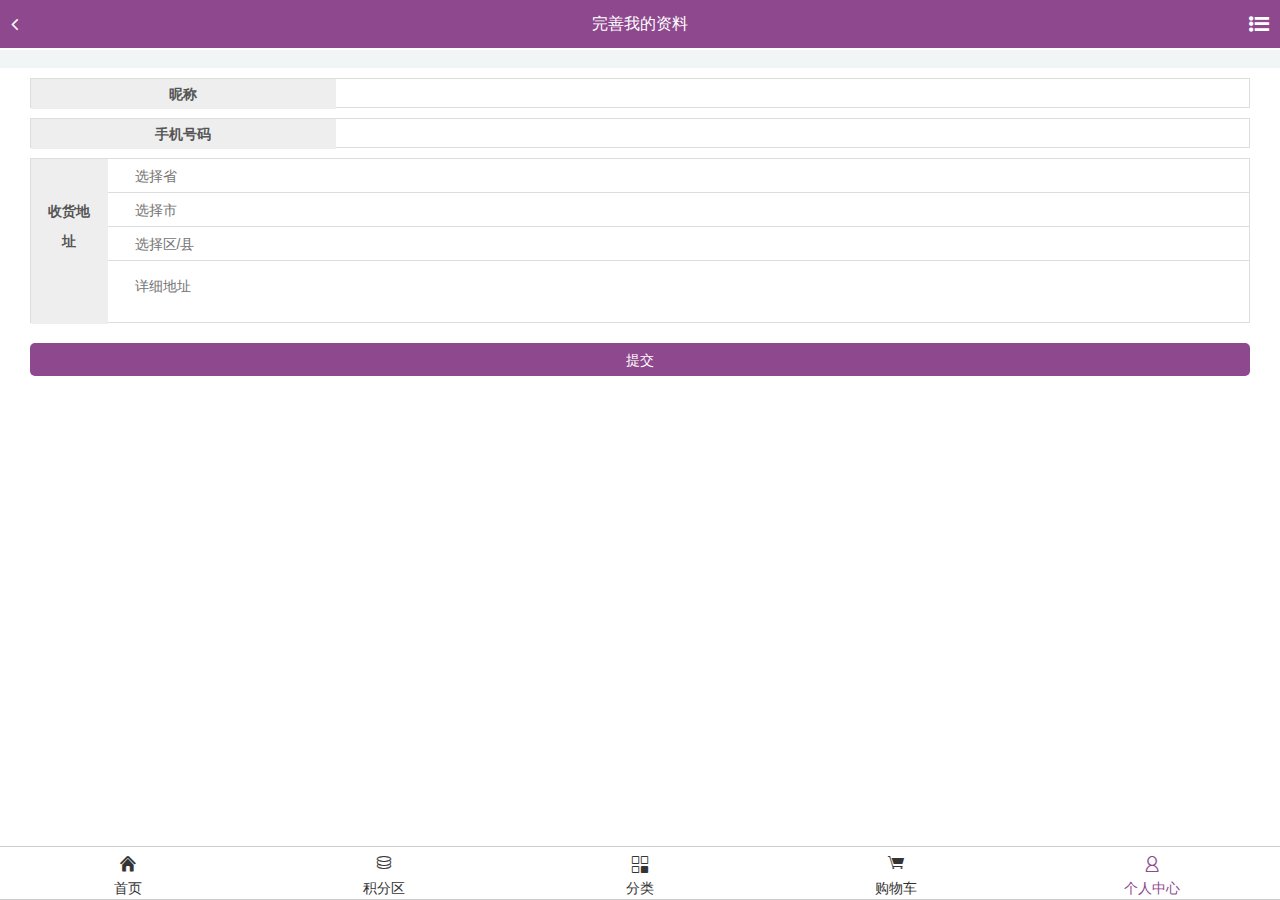
<file: html/mydata.html>
<!DOCTYPE html>
<html>
	<head>
		<meta charset="UTF-8">
		<meta name="viewport" content="width=device-width,initial-scale=1,minimum-scale=1,maximum-scale=1,user-scalable=no" />
		<title>完善资料</title>
		<link rel="stylesheet" href="../assets/bootstrap/dist/css/bootstrap.min.css" />
		<link rel="stylesheet" href="../assets/fontAwesome/css/font-awesome.min.css" />
        <link type="text/css" rel="stylesheet" href="../assets/grfont/iconfont.css"/>
		<link type="text/css" rel="stylesheet" href="../css/common.min.css"/>
		<link type="text/css" rel="stylesheet" href="../css/mydata.min.css"/>

		<script src="../assets/jquery/jquery.min.js" ></script>
		<script src="../js/mydata.js"></script>
		<script src="../js/popup_menu.js"></script>
		<script src="../assets/zepto/dist/zepto.min.js"></script>
		<script src="../assets/zepto/src/touch.js"></script>
	</head>
	<body>
		<!--头部-->
		<header class="header">
			<a href="javascript:window.history.go(-1)" ><i class="fa fa-angle-left" id="memu-left"></i></a>
			<div class="title" id="title">完善我的资料</div>
			<i class="fa fa-list-ul" id="memu-list"></i>
		</header>
		<section class="main">
			
				<div class="div div_one"><label class="col-xs-3">昵称</label><input type="text" class="col-xs-9" /></div>				
				<div class="div div_two"><label class="col-xs-3">手机号码</label><input type="text" class="col-xs-9" /></div>
				<div class="main_form div">
					<div class="main_form_left col-xs-3"><label>收货地址</label></div>
					<div class="main_form_right col-xs-9">
						<div>
						<input type="text" id="sheng" list="shenglist" placeholder="   选择省" />
						<datalist id="shenglist">
						</datalist>
						</div>
						<div>
						<input type="text" id="shi" list="shilist" placeholder="   选择市" />
						<datalist id="shilist">
						</datalist>
						</div>
						<div>
						<input type="text" id="xian" list="xianlist" placeholder="   选择区/县"/>
						<datalist id="xianlist">
						</datalist>
						</div>
						<div><input type="text" placeholder="   详细地址"/></div>
					</div>
				</div>
				
				<input type="submit" value="提交" class="tijiao"/>
			
			  
		</section> 
		<p class="txt"></p>
		
				<aside class="side-list">
			<ul>
				<li><a href="../index.html">首页</a></li>
				<li><a href="#">积分区</a></li>
				<li><a href="#">夺宝区</a></li>
				<li><a href="list.html">分类</a></li>
				<li><a href="shoppingCar.html">购物车</a></li>
				<li><a href="zhongxin.html">个人中心</a></li>
			</ul>
		</aside>
		
		
		
		
		
		<footer class="footer">
			<ul>
				<li><a href="../index.html"><span><span class = "iconfont icon-shouye"></span><p>首页</p></a></li>
				<li><a href="#"><span><span class = "iconfont icon-jifen"></span><p>积分区</p></a></li>
				<li><a href="list.html"><span><span class = "iconfont icon-fenlei"></span><p>分类</p></a></li>
				<li><a href="shoppingCar.html"><span><span class = "iconfont icon-gouwuche"></span><p>购物车</p></a></li>
				<li><a href="zhongxin.html"><span><span class = "iconfont icon-geren"></span><p>个人中心</p></a></li>
			</ul>
		</footer>

	</body>
</html>
</file>
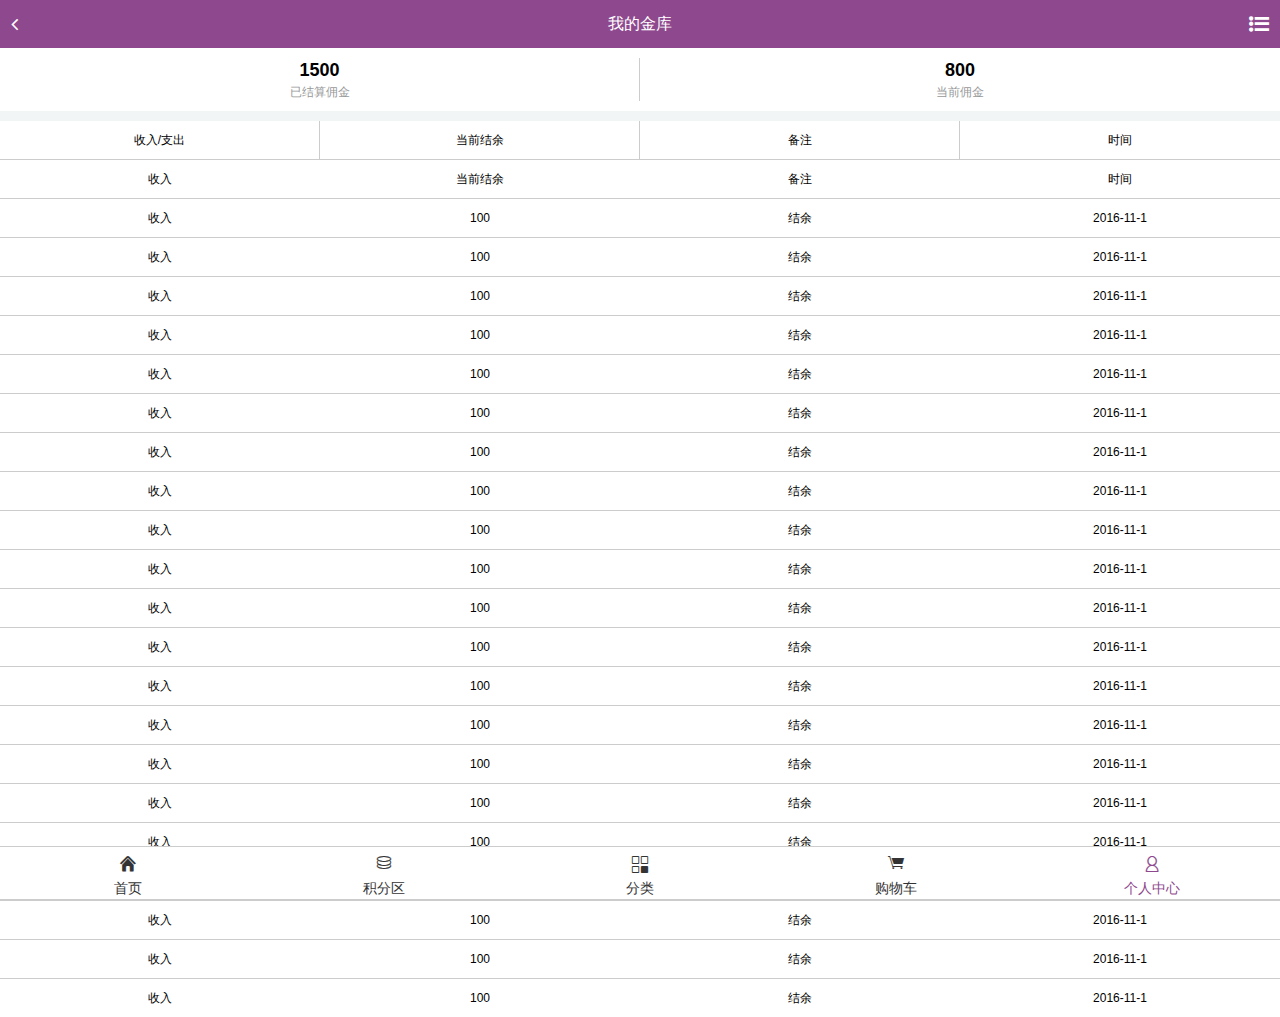
<file: html/myVault.html>
<!DOCTYPE html>
<html lang="en">

	<head>
		<meta charset="UTF-8">
		<meta name="viewport" content="width=device-width,initial-scale=1,minimum-scale=1,maximum-scale=1,user-scalable=no" />
		<title>我的金库</title>
		<link rel="stylesheet" href="../assets/bootstrap/dist/css/bootstrap.min.css" />
		<link type="text/css" rel="stylesheet" href="../css/popup_menu.css"/>
		<link rel="stylesheet" href="../assets/fontAwesome/css/font-awesome.min.css" />
		<link rel="stylesheet" href="../assets/grfont/iconfont.css" />
		<link rel="stylesheet" href="../assets/swiper/swiper.min.css" />
		<link rel="stylesheet" href="../css/common.css" />
		<link rel="stylesheet" href="../css/myVault.css" />
		<script src="../assets/jquery/jquery.min.js"></script>
		<script src="../js/popup_menu.js"></script>
		<script src="../assets/bootstrap/dist/js/bootstrap.min.js"></script>
		<script src="../assets/swiper/swiper.jquery.min.js"></script>
		<script src="../js/myVault.js"></script>
		<script src="../assets/zepto/dist/zepto.min.js"></script>
		<script src="../assets/zepto/src/touch.js"></script>
	</head>
	<body style=" background: #f1f5f6;">
		<!--头部-->
		<header class="header">
			<a href="javascript:window.history.go(-1)" ><i class="fa fa-angle-left" id="memu-left"></i></a>
			<div class="title">我的金库</div>
			<i class="fa fa-list-ul" id="memu-list"></i>
		</header>
		<!--主体内容-->
		<section class="content">
			<!--大标题-->
			<div class="user-finance">
				<div class="col-xs-6">
					<div>1500</div>
					<div>已结算佣金</div>
				</div>
				<div class="col-xs-6">
					<div>800</div>
					<div>当前佣金</div>
				</div>
			</div>
			<!--二级标题-->
			<div class="column-content">
				<div class="col-xs-3">收入/支出</div>
				<div class="col-xs-3">当前结余</div>
				<div class="col-xs-3">备注</div>
				<div class="col-xs-3">时间</div>
			</div>
			<!--收入支出列表-->
			<div class="list">
				<div class="row-content">
					<div class="col-xs-3">收入</div>
					<div class="col-xs-3">当前结余</div>
					<div class="col-xs-3">备注</div>
					<div class="col-xs-3">时间</div>
				</div>
			</div>
		</section>
		
		
		<!-- popup_menu-->
				<aside class="side-list">
			<ul>
				<li><a href="../index.html">首页</a></li>
				<li><a href="#">积分区</a></li>
				<li><a href="#">夺宝区</a></li>
				<li><a href="list.html">分类</a></li>
				<li><a href="shoppingCar.html">购物车</a></li>
				<li><a href="zhongxin.html">个人中心</a></li>
			</ul>
		</aside>
		<!--脚部-->
		<footer class="footer">
			<ul>
				<li><a href="../index.html"><span><span class = "iconfont icon-shouye"></span><p>首页</p></a></li>
				<li><a href="#"><span><span class = "iconfont icon-jifen"></span><p>积分区</p></a></li>
				<li><a href="list.html"><span><span class = "iconfont icon-fenlei"></span><p>分类</p></a></li>
				<li><a href="shoppingCar.html"><span><span class = "iconfont icon-gouwuche"></span><p>购物车</p></a></li>
				<li><a href="zhongxin.html"><span><span class = "iconfont icon-geren"></span><p>个人中心</p></a></li>
			</ul>
		</footer>
	</body>

</html>
</file>
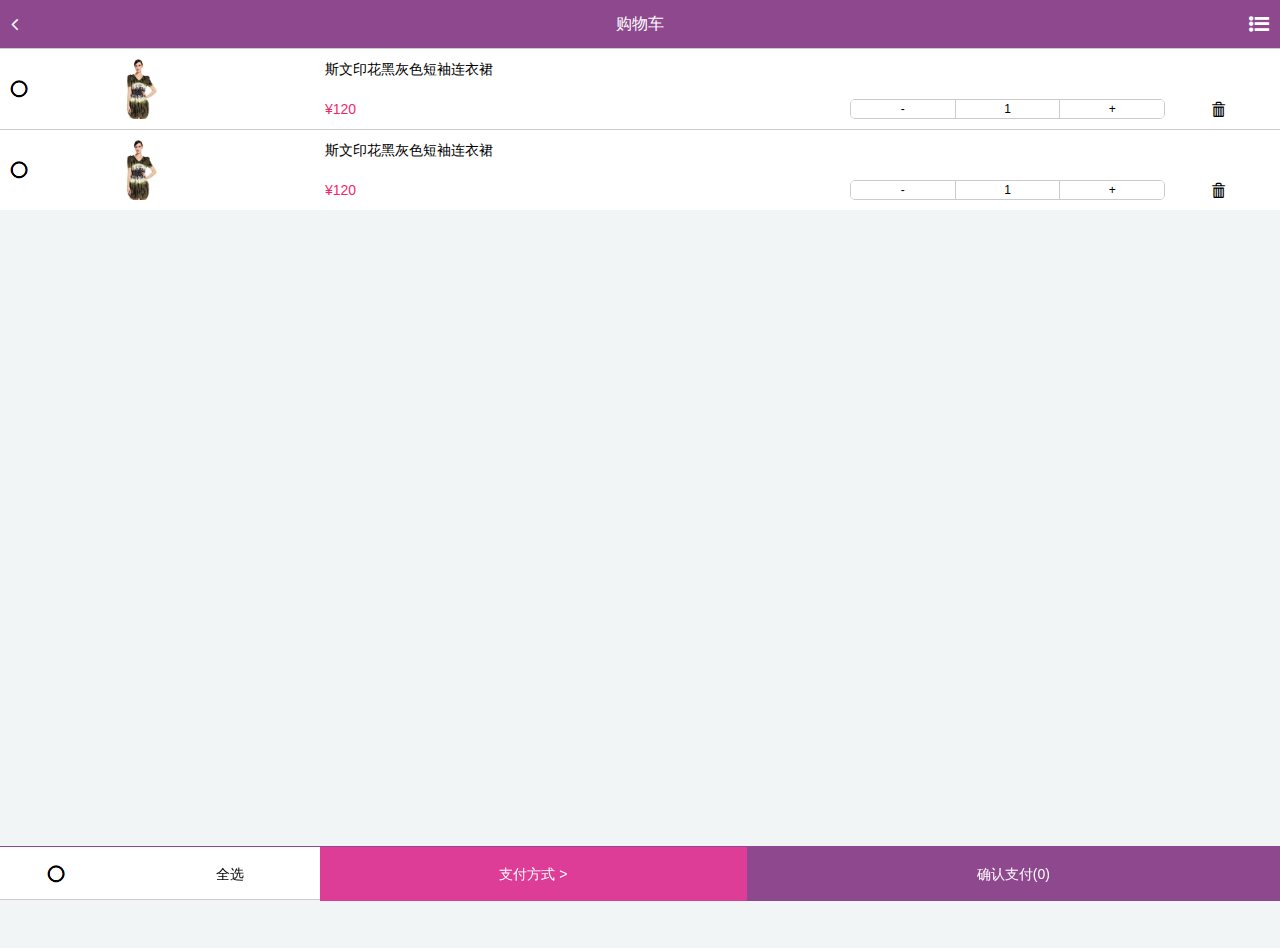
<file: html/shoppingCar.html>
<!DOCTYPE html>
<html>

	<head>
		<meta charset="utf-8" />
		<meta name="viewport" content="width=device-width,initial-scale=1,minimum-scale=1,maximum-scale=1,user-scalable=no" />
		<title>购物车</title>
		<link rel="stylesheet" href="../assets/bootstrap/dist/css/bootstrap.min.css" />
		<link rel="stylesheet" href="../assets/fontAwesome/css/font-awesome.min.css" />
		<link type="text/css" rel="stylesheet" href="../css/popup_menu.css"/>
		<link rel="stylesheet" type="text/css" href="../css/common.css"/>
		<link rel="stylesheet" type="text/css" href="../css/shoppingCar.css"/>
		<script type="text/javascript" src="../assets/zepto/dist/zepto.js"></script>
		<script type="text/javascript" src="../assets/zepto/src/touch.js" ></script>
		<script type="text/javascript" src="../js/shoppingCar.js" ></script>
		<script type="text/javascript" src="../assets/jquery/jquery.min.js" ></script>
		<script src="../js/popup_menu.js"></script>
	</head>

	<body>
		<!--头部-->
		<header class="header">
			<a href="javascript:window.history.go(-1)" ><i class="fa fa-angle-left" id="memu-left"></i></a>
			<div class="title">购物车</div>
			<i class="fa fa-list-ul" id="memu-list"></i>
		</header>
		<!--主体结构-->
		<section class="content">
			<ul class="dataList">
				<li>
					<!--复选框-->
					<div class="choice col-xs-1">
						<input type="checkbox" class="che" />
						<span></span>
					</div>
					<!--商品图片-->
					<div class="goods col-xs-2">
						<a href="goods.html"><img src="../img/54.jpg" /></a>
					</div>
					<!--商品标题/价格-->
					<div class="info col-xs-5">
						<div class="title">
							<p>斯文印花黑灰色短袖连衣裙</p>
							<span class="price">&yen;<i>120</i></span>
						</div>
					</div>
					<!--数量-->
					<div class="num col-xs-3">
						<input type="button" value="-" class="cut" />
						<input type="text" value="1" class="count" />
						<input type="button" value="+" class="add" />
					</div>
					<!--删除-->
					<span class="glyphicon glyphicon-trash del col-xs-1"></span>
				</li>
				
				<li>
					<!--复选框-->
					<div class="choice col-xs-1">
						<input type="checkbox" class="che" />
						<span></span>
					</div>
					<!--商品图片-->
					<div class="goods col-xs-2">
						<a href="goods.html"><img src="../img/54.jpg" /></a>
					</div>
					<!--商品标题/价格-->
					<div class="info col-xs-5">
						<div class="title">
							<p>斯文印花黑灰色短袖连衣裙</p>
							<span class="price">&yen;<i>120</i></span>
						</div>
					</div>
					<!--数量-->
					<div class="num col-xs-3">
						<input type="button" value="-" class="cut" />
						<input type="text" value="1" class="count" />
						<input type="button" value="+" class="add" />
					</div>
					<!--删除-->
					<span class="glyphicon glyphicon-trash del col-xs-1"></span>
				</li>
			</ul>
		</section>
		<aside class="payment">
			<div class="del"><span>&times;</span></div>
			<div class="weixin">微信支付<span>&gt;</span></div>
			<div class="alipay">支付宝<span>&gt;</span></div>
		</aside>
		
		<!-- popup_menu-->
				<aside class="side-list">
			<ul>
				<li><a href="../index.html">首页</a></li>
				<li><a href="#">积分区</a></li>
				<li><a href="#">夺宝区</a></li>
				<li><a href="list.html">分类</a></li>
				<li><a href="shoppingCar.html">购物车</a></li>
				<li><a href="zhongxin.html">个人中心</a></li>
			</ul>
		</aside>
		
		
		<footer class="footer">
			<div class="col-xs-3 allPick">
				<div class="col-xs-6 choice">
					<input type="checkbox" class="che" />
					<span></span>
				</div>
				<div class="col-xs-6">全选</div>
			</div>
			<div class="col-xs-4 payMethod">支付方式    &gt;</div>
			<div class="col-xs-5 pay"><a href="dingdan.html">确认支付(<span>0</span>)</a></div>
		</footer>
	</body>

</html>
</file>
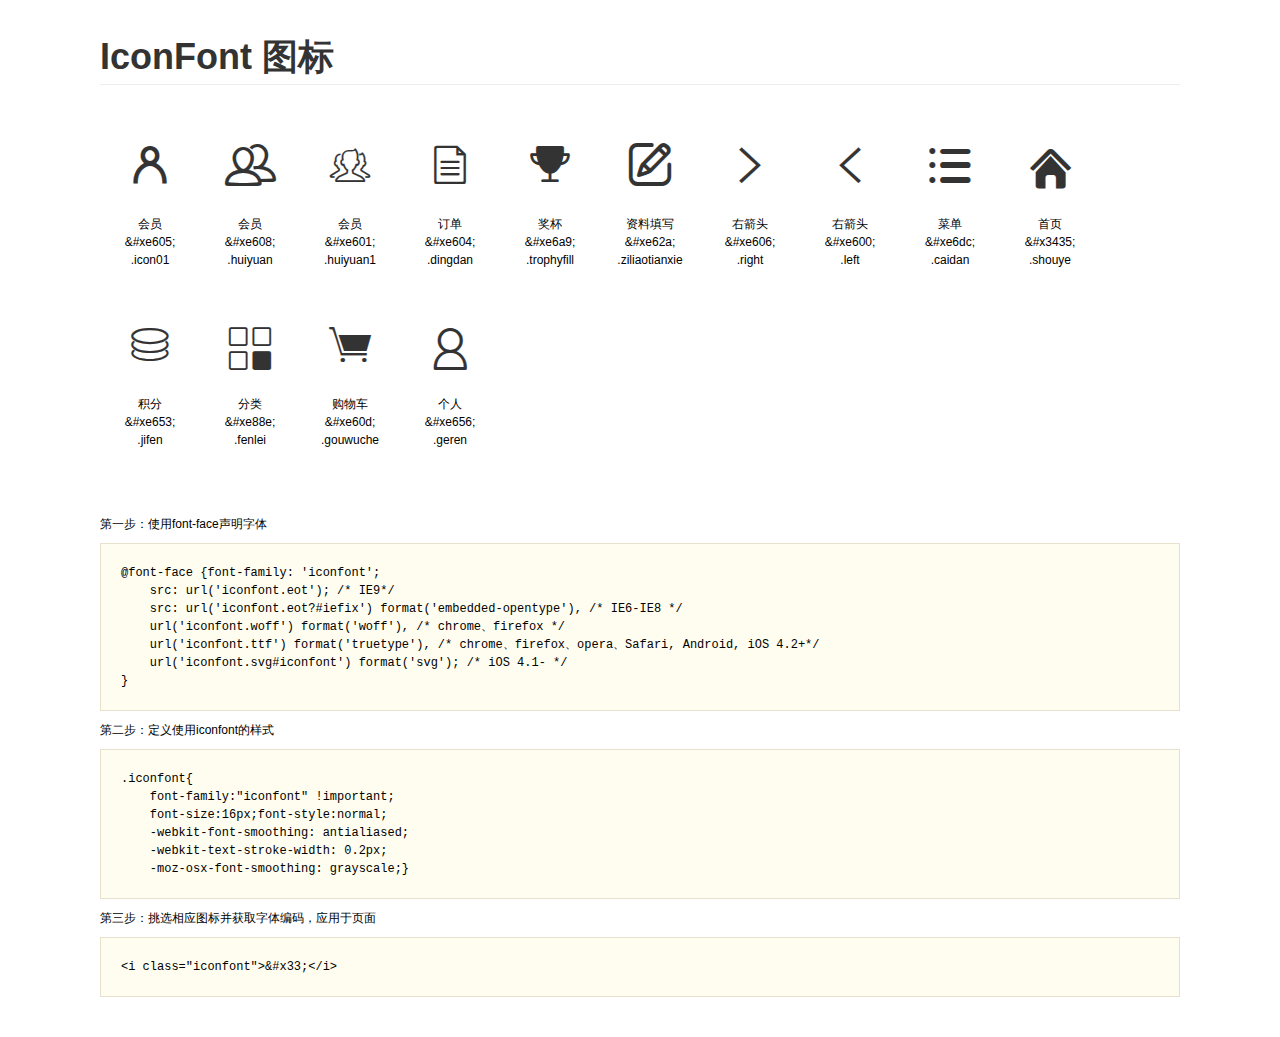
<file: assets/grfont/demo.html>
<!DOCTYPE html>
<html>
<head>
    <meta charset="utf-8"/>
    <title>IconFont</title>
    <link rel="stylesheet" href="demo.css">
    <link rel="stylesheet" href="iconfont.css">
</head>
<body>
    <div class="main">
        <h1>IconFont 图标</h1>
        <ul class="icon_lists clear">
            
                <li>
                <i class="icon iconfont">&#xe605;</i>
                    <div class="name">会员</div>
                    <div class="code">&amp;#xe605;</div>
                    <div class="fontclass">.icon01</div>
                </li>
            
                <li>
                <i class="icon iconfont">&#xe608;</i>
                    <div class="name">会员</div>
                    <div class="code">&amp;#xe608;</div>
                    <div class="fontclass">.huiyuan</div>
                </li>
            
                <li>
                <i class="icon iconfont">&#xe601;</i>
                    <div class="name">会员</div>
                    <div class="code">&amp;#xe601;</div>
                    <div class="fontclass">.huiyuan1</div>
                </li>
            
                <li>
                <i class="icon iconfont">&#xe604;</i>
                    <div class="name">订单</div>
                    <div class="code">&amp;#xe604;</div>
                    <div class="fontclass">.dingdan</div>
                </li>
            
                <li>
                <i class="icon iconfont">&#xe6a9;</i>
                    <div class="name">奖杯</div>
                    <div class="code">&amp;#xe6a9;</div>
                    <div class="fontclass">.trophyfill</div>
                </li>
            
                <li>
                <i class="icon iconfont">&#xe62a;</i>
                    <div class="name">资料填写</div>
                    <div class="code">&amp;#xe62a;</div>
                    <div class="fontclass">.ziliaotianxie</div>
                </li>
            
                <li>
                <i class="icon iconfont">&#xe606;</i>
                    <div class="name">右箭头</div>
                    <div class="code">&amp;#xe606;</div>
                    <div class="fontclass">.right</div>
                </li>
            
                <li>
                <i class="icon iconfont">&#xe600;</i>
                    <div class="name">右箭头</div>
                    <div class="code">&amp;#xe600;</div>
                    <div class="fontclass">.left</div>
                </li>
            
                <li>
                <i class="icon iconfont">&#xe6dc;</i>
                    <div class="name">菜单</div>
                    <div class="code">&amp;#xe6dc;</div>
                    <div class="fontclass">.caidan</div>
                </li>
            
                <li>
                <i class="icon iconfont">&#x3435;</i>
                    <div class="name">首页</div>
                    <div class="code">&amp;#x3435;</div>
                    <div class="fontclass">.shouye</div>
                </li>
            
                <li>
                <i class="icon iconfont">&#xe653;</i>
                    <div class="name">积分</div>
                    <div class="code">&amp;#xe653;</div>
                    <div class="fontclass">.jifen</div>
                </li>
            
                <li>
                <i class="icon iconfont">&#xe88e;</i>
                    <div class="name">分类</div>
                    <div class="code">&amp;#xe88e;</div>
                    <div class="fontclass">.fenlei</div>
                </li>
            
                <li>
                <i class="icon iconfont">&#xe60d;</i>
                    <div class="name">购物车</div>
                    <div class="code">&amp;#xe60d;</div>
                    <div class="fontclass">.gouwuche</div>
                </li>
            
                <li>
                <i class="icon iconfont">&#xe656;</i>
                    <div class="name">个人</div>
                    <div class="code">&amp;#xe656;</div>
                    <div class="fontclass">.geren</div>
                </li>
            
        </ul>


        <div class="helps">
            第一步：使用font-face声明字体
            <pre>
@font-face {font-family: 'iconfont';
    src: url('iconfont.eot'); /* IE9*/
    src: url('iconfont.eot?#iefix') format('embedded-opentype'), /* IE6-IE8 */
    url('iconfont.woff') format('woff'), /* chrome、firefox */
    url('iconfont.ttf') format('truetype'), /* chrome、firefox、opera、Safari, Android, iOS 4.2+*/
    url('iconfont.svg#iconfont') format('svg'); /* iOS 4.1- */
}
</pre>
第二步：定义使用iconfont的样式
            <pre>
.iconfont{
    font-family:"iconfont" !important;
    font-size:16px;font-style:normal;
    -webkit-font-smoothing: antialiased;
    -webkit-text-stroke-width: 0.2px;
    -moz-osx-font-smoothing: grayscale;}
</pre>
第三步：挑选相应图标并获取字体编码，应用于页面
<pre>
&lt;i class="iconfont"&gt;&amp;#x33;&lt;/i&gt;
</pre>
        </div>

    </div>
</body>
</html>
</file>
<file: assets/grfont/iconfont.css>
@font-face {font-family: "iconfont";
  src: url('iconfont.eot?t=1477981957'); /* IE9*/
  src: url('iconfont.eot?t=1477981957#iefix') format('embedded-opentype'), /* IE6-IE8 */
  url('iconfont.woff?t=1477981957') format('woff'), /* chrome, firefox */
  url('iconfont.ttf?t=1477981957') format('truetype'), /* chrome, firefox, opera, Safari, Android, iOS 4.2+*/
  url('iconfont.svg?t=1477981957#iconfont') format('svg'); /* iOS 4.1- */
}

.iconfont {
  font-family:"iconfont" !important;
  font-size:16px;
  font-style:normal;
  -webkit-font-smoothing: antialiased;
  -webkit-text-stroke-width: 0.2px;
  -moz-osx-font-smoothing: grayscale;
}
.icon-icon01:before { content: "\e605"; }
.icon-huiyuan:before { content: "\e608"; }
.icon-huiyuan1:before { content: "\e601"; }
.icon-dingdan:before { content: "\e604"; }
.icon-trophyfill:before { content: "\e6a9"; }
.icon-ziliaotianxie:before { content: "\e62a"; }
.icon-right:before { content: "\e606"; }
.icon-left:before { content: "\e600"; }
.icon-caidan:before { content: "\e6dc"; }
.icon-shouye:before { content: "\3435"; }
.icon-jifen:before { content: "\e653"; }
.icon-fenlei:before { content: "\e88e"; }
.icon-gouwuche:before { content: "\e60d"; }
.icon-geren:before { content: "\e656"; }
</file>
<file: css/common.css>
@charset "UTF-8";
/*清除样式*/
* {
  margin: 0;
  padding: 0;
}

html,
body {
  height: 100%;
}

ul, li {
  list-style: none;
}

body {
  font-family: 'Microsoft YaHei',"Comic Sans MS","幼圆","黑体",sans-serif;
  color: #000;
}

/*头部*/
.header {
  position: fixed;
  top: 0;
  right: 0;
  height: 48px;
  line-height: 48px;
  left: 0;
  z-index: 100;
  background-color: #8E488E;
  color: #fff;
  /*头部标题*/
}

.header a {
  color: #fff;
}

.header .title {
  position: absolute;
  left: 40px;
  right: 40px;
  text-align: center;
  font-size: 16px;
}

.header #memu-list, .header #memu-left {
  font-size: 20px;
  padding: 0 6px;
  position: absolute;
  right: 5px;
  height: 48px;
  line-height: 48px;
  cursor: pointer;
}

.header #memu-left {
  right: 0;
  left: 5px;
}

/*尾部*/
.footer {
  z-index: 100;
  height: 54px;
  position: fixed;
  background: #fff;
  bottom: 0px;
  width: 100%;
  display: flex;
  padding: 5px 0;
  box-sizing: border-box;
  border-top: solid 1px #cccccc;
  border-bottom: solid 1px #cccccc;
}

.footer ul {
  flex: 1;
  display: flex;
}

.footer ul li {
  text-align: center;
  flex: 1;
}

.footer ul li a {
  color: #333;
  text-decoration: none;
}

.footer ul li a p {
  margin-top: 3px;
  flex: 1;
}
</file>
<file: css/index.css>
@charset "UTF-8";
/*回到顶部*/
.scroll_top {
  width: 50px;
  height: 50px;
  border-radius: 100%;
  background-color: #e80080;
  position: fixed;
  right: 15px;
  bottom: 60px;
  text-align: center;
  line-height: 50px;
  font-size: 6vw;
  color: #fff;
  opacity: 0.7;
  display: none;
}

/*主体内容*/
.body-container {
  margin: 48px 0 54px;
  /*更改分页按钮样式*/
  /*商品介绍*/
}

.body-container .swiper-slide img {
  width: 100%;
}

.body-container img {
  width: 100%;
}

.body-container .swiper-pagination .swiper-pagination-bullet {
  background: #FE6C9C;
  width: 1.5vw;
  height: 1.5vw;
}

.body-container .codes .content a {
  display: block;
  width: 100%;
}

.body-container .codes .content .col-xs-6, .body-container .codes .content .col-xs-12 {
  padding: 3px;
}

.body-container .codes .content .fix {
  padding: 5px 0;
}

.body-container .codes .content .fix .products .pro-title {
  color: #999;
  padding: 0 5px;
}

.body-container .codes .content .fix .products .price {
  padding: 0 5px;
  color: #f1286a;
}

.footer ul li:nth-child(1) a {
  color: #8E488E;
}
</file>
<file: css/popup_menu.css>
.side-list {
	display: none;
	z-index: 3000;
	background-color: #111;
	opacity: 0.7;
	position: fixed;
	right: 10px;
	top: 60px
}

.side-list ul {
	list-style: none;
	padding: 0;
	margin: 0
}

.side-list ul li {
	width: 120px;
	height: 34px;
	border-bottom: 1px solid #122B40;
	line-height: 34px;
	text-align: center
}

.side-list ul li a {
	text-decoration: none;
	color: white;
	display: block;
	width: 120px;
	height: 34px
}

.side-list ul li:last-child {
	border-bottom: none
}

.side-list::before {
	content: "";
	width: 0;
	height: 0;
	border: 10px solid transparent;
	border-bottom-color: #111;
	position: absolute;
	right: 10px;
	top: -20px
}
</file>
<file: css/style.css>
body {
  background: #f1f5f6;
}

.DDsection {
  font-size: 14px;
  margin-bottom: 54px;
}

.section {
  margin: 48px 0 54px;
}

.box1 {
  display: flex;
  height: 85px;
  overflow: hidden;
  background: linear-gradient(to left, #5b2a1b, #1b0512);
  color: white;
}

.box1 div:first-child {
  flex: 2;
  margin-top: 20px;
  margin-left: 10px;
}

.box1 div:first-child img {
  width: 55px;
  height: 55px;
  border-radius: 50%;
}

.box1 div:nth-child(2) {
  flex: 7;
}

.box1 div:nth-child(2) p:first-child {
  margin-top: 20px;
}

.box1 div:nth-child(2) p:last-child {
  margin-top: 10px;
}

.box1 div:nth-child(3) {
  flex: 1;
  line-height: 85px;
  text-align: center;
}

.box2 {
  display: flex;
  height: 70px;
  background: #f1f5f6;
}

.box2 ul {
  flex: 1;
  height: 60px;
  background: white;
  display: flex;
  list-style: none;
  margin-top: 0px;
}

.box2 li {
  flex: 1;
  height: 40px;
  text-align: center;
  margin-top: 10px;
}

.box2 li a {
  color: #000;
  text-decoration: none;
}

.box2 li:nth-child(1) {
  border-right: solid 1px #cccccc;
}

.box2 li:nth-child(2) {
  border-right: solid 1px #cccccc;
}

.box2 li p:nth-child(2) {
  margin-top: 5px;
  color: #cccccc;
}

.box3 {
  display: flex;
  flex-direction: column;
  background: white;
}

.box3 div {
  height: 50px;
  border-top: solid 1px #e7eaec;
}

.box3 div ul {
  display: flex;
  flex-direction: row;
  flex: 1;
  margin: 0;
  padding: 10px 0;
}

.box3 div li {
  list-style: none;
  line-height: 36px;
  height: 36px;
  color: #333;
}

.box3 div li:first-child {
  flex: 0.8;
  margin-left: 10px;
  margin-right: 10px;
}

.box3 div li:first-child span:first-child {
  display: block;
  width: 35px;
  height: 35px;
  background: #fc215e;
  border-radius: 50%;
  text-align: center;
}

.box3 .icon-icon01, .icon-huiyuan, .icon-huiyuan1 {
  color: white;
}

.box3 div:nth-child(2) li:first-child span:first-child {
  background: #4fc6ee;
}

.box3 div:nth-child(3) li:first-child span:first-child {
  background: #ffa64c;
}

.box3 div li:nth-child(2) {
  flex: 5.3;
}

.box3 div li:nth-child(3) {
  flex: 1;
  justify-content: flex-end;
  position: relative;
}

.box3 div li:nth-child(3) span {
  color: white;
  display: block;
  width: 20px;
  height: 20px;
  text-align: center;
  line-height: 20px;
  border-radius: 50%;
  position: absolute;
  right: 10px;
  top: 8px;
  background: #8E488E;
}

.box3 div li:nth-child(4) {
  flex: 0.7;
  text-align: center;
}

.box3 div:nth-child(3) {
  border-bottom: solid 1px #e7eaec;
}

.box4 .icon-dingdan, .icon-trophyfill, .icon-ziliaotianxie {
  color: white;
}

.box4 {
  display: flex;
  flex-direction: column;
  margin-top: 22px;
  background: white;
}

.box4 a {
  text-decoration: none;
}

.box4 div {
  height: 50px;
  border-top: solid 1px #e7eaec;
}

.box4 div ul {
  display: flex;
  flex-direction: row;
  flex: 1;
  margin: 0;
  padding: 10px 0;
}

.box4 div li {
  list-style: none;
  line-height: 36px;
  color: #333;
}

.box4 div li:first-child {
  flex: 0.8;
  margin-left: 10px;
  margin-right: 10px;
}

.box4 div li:first-child span:first-child {
  display: block;
  width: 35px;
  height: 35px;
  background: #fc215e;
  border-radius: 50%;
  text-align: center;
}

.box4 div li a {
  color: #333;
}

.box4 div:nth-child(2) li:first-child span:first-child {
  background: #4fc6ee;
}

.box4 div:nth-child(3) li:first-child span:first-child {
  background: #ffa64c;
}

.box4 div li:nth-child(2) {
  flex: 6.6;
}

.box4 div li:nth-child(3) {
  flex: 0.7;
  text-align: center;
}

.box4 div:nth-child(3) {
  border-bottom: solid 1px #e7eaec;
}

.nav {
  display: flex;
  border-bottom: solid 1px #cccccc;
  margin-top: 48px;
  padding: 10px 0;
  background: #fff;
  margin-bottom: 12px;
}

.nav ul {
  display: flex;
  flex: 1;
  list-style: none;
}

.nav li {
  height: 30px;
  flex: 1;
  text-align: center;
  border-left: solid 1px #cccccc;
  line-height: 30px;
}

.nav li:first-child {
  border: 0;
}

.dingdan1 {
  background: white;
  margin-bottom: 12px;
}

.dingdan1_1 {
  height: 40px;
  display: flex;
  line-height: 40px;
  border-top: solid 1px #cccccc;
}

.dingdan1 i {
  font-style: normal;
}

.dingdan1_1 .span1 {
  flex: 1;
  text-align: left;
  margin-left: 10px;
}

.dingdan1_1 .span2 {
  flex: 1;
  text-align: right;
  margin-right: 10px;
  color: #F1286A;
}

.dingdan1_2 {
  display: flex;
  border-top: solid 1px #cccccc;
  padding: 10px 0;
}

.oimg {
  width: 80px;
  height: 90px;
}

.dingdan1_2_1 {
  flex: 1;
}

.dingdan1_2_2 {
  flex: 4;
  position: relative;
}

.span3 {
  color: #F1286A;
  margin-top: 30px;
  display: inline-block;
}

.span4 {
  position: absolute;
  right: 20px;
  margin-top: 40px;
}

.dingdan1_3 {
  display: flex;
  height: 38px;
  line-height: 38px;
  border-top: solid 1px #cccccc;
  position: relative;
}

.hh3 {
  flex: 1;
  position: absolute;
  right: 20px;
}

.hh3 b {
  font-weight: normal;
}

.dingdan1_4 {
  display: flex;
  height: 48px;
  text-align: right;
  border-top: solid 1px #cccccc;
  justify-content: center;
  align-items: center;
}

.span5 {
  flex: 1;
  margin-right: 20px;
}

.button1 {
  margin-left: 10px;
  padding: 5px;
  background: #fff;
  border: solid 1px #ccc;
  border-radius: 5px;
}

.button2 {
  margin-left: 10px;
  padding: 5px;
  background: #fff;
  border: solid 1px #ccc;
  border-radius: 5px;
}

.footer ul li:last-child a {
  color: #8E488E;
}
</file>
<file: css/goods.css>
@charset "UTF-8";
body {
  overflow-x: hidden;
}

/*头部*/
.title1, .title2 {
  position: absolute;
  left: 40%;
  display: block;
  text-align: center;
  font-size: 16px;
  width: 73px;
  height: 48px;
  line-height: 48px;
}

.active {
  background: #fff;
  color: #000;
}

.title1 {
  left: 32%;
}

.title2 {
  left: 52%;
}

.header #memu-list, .header #memu-left {
  font-size: 20px;
  padding: 0 6px;
  position: absolute;
  right: 5px;
  height: 48px;
  line-height: 48px;
  cursor: pointer;
}

.col-xs-3 {
  background: #fff;
}

.header #memu-left {
  right: 0;
  left: 5px;
}

.container {
  width: 100%;
  margin: 48px 0 54px;
  padding: 0;
}

.goods .swiper-container .swiper-slide img {
  display: block;
  margin: 0 auto;
}

.goods .xinxi p {
  height: 25px;
  line-height: 25px;
  font-weight: bold;
  color: #616b7f;
  margin-left: 5px;
}

.goods .xinxi .price {
  color: #e80080;
}

.goods .xinxi .price i {
  font-style: normal;
}

.goods .space {
  height: 10px;
  background: #f1f5f6;
}

.goods .wenzi p {
  color: #999;
  margin-left: 5px;
}

.goods .wenzi p span {
  font-size: 14px;
  font-weight: bold;
  color: #000;
}

.goods .goods-img li img {
  width: 100%;
  height: 100%;
}

/*轮播*/
/*评论*/
.comment-list {
  font-size: 14px;
  overflow-y: auto;
  background: #f1f5f6;
}

.comment-list .comment-content {
  background: #fff;
  margin-top: 10px;
  overflow: hidden;
}

.comment-list .comment-content .user {
  border-bottom: solid 1px #ccc;
  padding: 5px 10px;
  overflow: hidden;
  align-items: center;
}

.comment-list .comment-content .user span {
  margin-left: 10px;
}

.comment-list .comment-content .user .col-xs-6 {
  padding: 0;
}

.comment-list .comment-content .user .col-xs-6:last-child {
  text-align: right;
  color: #999;
}

.comment-list .comment-content .user img {
  width: 80px;
  border-radius: 50%;
}

.comment-list .content-txt .glyphicon {
  color: #f00;
  padding: 0 1px;
}

.comment-list .content-txt .buyTime {
  font-style: normal;
  color: #999;
}

/*脚部*/
.footer {
  border-top: 1px solid #8e488e;
  color: white;
  box-sizing: border-box;
  bottom: 0;
  display: block;
  width: 100%;
  position: fixed;
  bottom: 0;
  padding: 0;
}

.footer div:nth-child(n) {
  height: 54px;
  line-height: 54px;
  text-align: center;
}

.footer .allPick .glyphicon {
  position: relative;
  bottom: 0;
  color: #8e488e;
  font-size: 35px;
}

.footer .payMethod {
  background: #dd3d97;
}

.footer .pay {
  background: #8e488e;
}

.footer .pay a {
  color: #fff;
}

/*购物车*/
.allPick .glyphicon span {
  position: absolute;
  display: block;
  top: 1px;
  left: 20px;
  font-size: 13px;
  line-height: 20px;
  width: 20px;
  height: 20px;
  border-radius: 30%;
  background: #8e488e;
  color: #fff;
}
</file>
<file: css/list.css>
@charset "UTF-8";
.boxx {
  margin: 48px 0 54px;
  overflow: hidden;
}

.boxx .list {
  float: left;
  background: #f1f5f6;
  width: 20%;
}

/*左侧*/
.boxx .list .list-brand {
  width: 100%;
  margin: 1px 0;
  float: left;
  font-size: 14px;
}

.boxx .list .list-brand .active {
  color: #ff1626;
  background: #f1f5f6;
}

.boxx .list .list-brand li {
  background: #fff;
  cursor: pointer;
  height: 40px;
  line-height: 40px;
  text-align: center;
  border: 1px solid #f1f5f6;
  border-left: none;
  border-right: 10px solid #f1f5f6;
}

/*右侧大盒子2个div*/
.boxx .allRight {
  width: 78%;
  float: left;
}

.boxx .allRight .rightt {
  position: absolute;
  overflow: hidden;
  /*在y轴可以滚动*/
  overflow-y: scroll;
}

.boxx .allRight .rightt .list-Img {
  float: left;
  width: 100%;
}

/*热门品牌*/
.boxx .allRight .rightt .list-Img h4 {
  line-height: 40px;
  text-align: left;
  background: #f1f5f6;
  margin: 0;
}

.boxx .allRight .rightt .list-Img .allUl {
  width: 100%;
  display: block;
  overflow: hidden;
  background: #fff;
}

.boxx .allRight .rightt .list-Img .allUl li {
  width: 30%;
  height: 50%;
  float: left;
  margin: 5px 5px 0 0;
}

.boxx .allRight .rightt .list-Img .allUl li a {
  display: block;
}

.boxx .allRight .rightt .list-Img .allUl li img {
  margin: 5px 5px;
  width: 100%;
}

/*ihone*/
.boxx .allRight .rightt .list-Img .namee {
  text-align: center;
  height: 30px;
  line-height: 30px;
  font-size: 14px;
}

.footer {
  font-size: 14px;
}

.footer ul li:nth-child(3) a {
  color: #8E488E;
}
</file>
<file: css/myVault.css>
@charset "UTF-8";
/*主体内容*/
.content {
  margin: 48px 0 54px;
}

.content .user-finance {
  background: #fff;
  overflow: hidden;
  padding: 10px 0;
}

.content .user-finance div {
  text-align: center;
}

.content .user-finance div div:first-child {
  font-size: 18px;
  font-weight: bold;
}

.content .user-finance div div:last-child {
  font-size: 12px;
  color: #98999A;
}

.content .user-finance .col-xs-6:first-child {
  border-right: #ccc solid 1px;
}

.content .column-content {
  margin-top: 10px;
  background: #fff;
  overflow: hidden;
  text-align: center;
}

.content .column-content .col-xs-3:last-child {
  border: none;
}

.content .column-content .col-xs-3, .content .row-content .col-xs-3 {
  border-right: solid 1px #ccc;
  min-height: 38px;
  padding: 0;
  text-align: center;
  line-height: 38px;
  display: inline-block;
  font-size: 12px;
}

.content .list {
  background: #fff;
  overflow: hidden;
}

.content .list .row-content {
  border-top: solid 1px #ccc;
  overflow: hidden;
}

.content .list .row-content .col-xs-3 {
  border: none;
}

.footer ul li:last-child a {
  color: #8E488E;
}
</file>
<file: css/shoppingCar.css>
@charset "UTF-8";
body {
  background: #f1f5f6;
}

/*主体内容*/
.content {
  margin: 48px 0 54px;
}

/*清除padding*/
.content .dataList .col-xs-1, .content .dataList .col-xs-2, .content .dataList .col-xs-5, .content .dataList .col-xs-3 {
  padding: 0;
}

/*商品主要内容*/
.content .dataList li {
  background: #fff;
  overflow: hidden;
  padding: 10px;
  border-top: solid #ccc 1px;
}

/*复选框*/
.content .dataList li .choice {
  margin-top: 21px;
  position: relative;
}

.content .dataList li .choice input:nth-child(n) {
  position: absolute;
}

.content .dataList li .che {
  width: 18px;
  height: 18px;
  opacity: 0;
}

.content .dataList li .choice span {
  display: block;
  width: 18px;
  height: 18px;
  background: url(../img/noPick.png);
}

/*复选框被选中*/
.content .dataList li .choice .pic {
  background: url(../img/tick.png);
}

/*商品图片*/
.content .dataList li .goods img {
  height: 60px;
}

/*商品标题*/
.content .dataList li .info .title p {
  height: 40px;
  line-height: 20px;
  margin: 0;
}

/*商品价格*/
.content .dataList li .info .title .price {
  color: #F1286A;
}

.content .dataList li .info .title .price i {
  font-style: normal;
}

.content .dataList li .num, .content .dataList li .del {
  margin-top: 40px;
  height: 20px;
  line-height: 20px;
  text-align: center;
}

/*商品数量*/
.content .dataList li .num {
  border: solid #ccc 1px;
  border-radius: 5px;
  overflow: hidden;
  display: flex;
  justify-content: center;
  align-items: center;
}

.content .dataList li .num input:nth-child(n) {
  flex: 1;
  width: 100%;
  text-align: center;
  height: 20px;
  line-height: 20px;
  background: #fff;
  font-size: 12px;
  border: none;
  border-right: solid #ccc 1px;
  box-sizing: border-box;
}

.content .dataList li .num input:nth-child(3) {
  border: none;
}

/*支付方式选择提示框*/
.payment {
  position: absolute;
  top: 10%;
  left: 30%;
  width: 40vw;
  height: 40vw;
  background: #fff;
  border: solid 1px #ccc;
  display: none;
}

.payment .del, .payment .weixin, .payment .alipay {
  width: 100%;
  height: 10vw;
  position: relative;
  border-bottom: dashed 1px #ccc;
  line-height: 10vw;
  padding-left: 3vw;
  box-sizing: border-box;
  font-size: 16px;
  cursor: pointer;
}

.payment span {
  position: absolute;
  right: 3vw;
  top: 1vw;
  display: inline-block;
  width: 8vw;
  height: 8vw;
  line-height: 8vw;
  text-align: center;
  border-radius: 2vw;
}

.payment .del span {
  background: #e21a1a;
  color: #fff;
  opacity: 0.8;
}

.payment .del span:hover {
  opacity: 1;
}

/*脚部*/
.footer {
  border-top: 1px solid #8e488e;
  color: white;
  padding: 0;
  box-sizing: border-box;
}

.footer div:nth-child(n) {
  height: 54px;
  line-height: 54px;
  text-align: center;
  cursor: pointer;
}

.footer .allPick {
  color: black;
  padding: 0 1.5vw;
}

.footer .allPick .col-xs-6 {
  padding: 0;
}

.footer .allPick .choice {
  position: relative;
  /*复选框被选中*/
}

.footer .allPick .choice input:nth-child(n) {
  position: absolute;
}

.footer .allPick .choice span {
  position: absolute;
  display: block;
  top: 50%;
  margin-top: -9px;
  left: 20%;
  width: 18px;
  height: 18px;
  background: url(../img/noPick.png);
}

.footer .allPick .choice .pic {
  background: url(../img/tick.png);
}

.footer .allPick .choice .che {
  z-index: 100;
  width: 18px;
  height: 18px;
  top: 50%;
  left: 20%;
  margin-top: -8px;
  opacity: 0;
}

.footer .payMethod {
  background: #dd3d97;
}

.footer .pay {
  background: #8e488e;
}

.footer .pay a {
  color: #fff;
  text-decoration: none;
}
</file>
<file: css/common.min.css>
﻿*{margin:0;padding:0}html,body{height:100%}ul,li{list-style:none}body{font-family:'Microsoft YaHei',"Comic Sans MS","幼圆","黑体",sans-serif;color:#000}.header{position:fixed;top:0;right:0;height:48px;line-height:48px;left:0;z-index:100;background-color:#8E488E;color:#fff}.header a{color:#fff}.header .title{position:absolute;left:40px;right:40px;text-align:center;font-size:16px}.header #memu-list,.header #memu-left{font-size:20px;padding:0 6px;position:absolute;right:5px;height:48px;line-height:48px;cursor:pointer}.header #memu-left{right:0;left:5px}.footer{z-index:100;height:54px;position:fixed;background:#fff;bottom:0px;width:100%;display:flex;padding:5px 0;box-sizing:border-box;border-top:solid 1px #cccccc;border-bottom:solid 1px #cccccc}.footer ul{flex:1;display:flex}.footer ul li{text-align:center;flex:1}.footer ul li a{color:#333;text-decoration:none}.footer ul li a p{margin-top:3px;flex:1}
</file>
<file: css/mydata.min.css>
.main{border-top:18px solid #f1f5f6;overflow:hidden;padding:0 30px;position:relative;top:50px}.main .div{margin-top:10px;box-sizing:border-box;display:flex}.main div input{border:none;height:100%;padding-left:15px}.div_one,.div_two{width:100%;height:30px;border:1px solid #ddd;display:flex}label{height:30px;background:#eeeeee;display:inline-block;text-align:center;line-height:30px;color:#555}.div_two label.col-xs-3,.div_two label.col-xs-3{padding:0}.main .main_form{width:100%;height:165px;border:1px solid #ddd;display:flex}.main .main_form .main_form_left{height:165px;width:80px;background:#eeeeee;line-height:165px;float:left}.main .main_form .main_form_right{height:165px;float:left;width:100%;padding:0}.main .main_form .main_form_right div{height:34px;width:100%;border-bottom:1px solid #ddd}.main .main_form .main_form_right div:last-child{height:50px;border:none}.main .main_form .main_form_right input{width:100%;height:100%;border:none}.main .tijiao{color:#fff;border:none;margin-top:20px;display:block;height:33px;border-radius:5px;background:#8e488e;width:100%}.main datalist{overflow:scroll}.txt{position:absolute;top:55px;left:110px;font-size:14px;color:#8e488e}.side-list{display:none;z-index:3000;background-color:#111;opacity:0.7;position:fixed;right:10px;top:50px}.side-list ul{list-style:none;padding:0;margin:0}.side-list ul li{width:120px;height:34px;border-bottom:1px solid #122B40;line-height:34px;text-align:center}.side-list ul li a{color:white;display:block;width:120px;height:34px}.side-list ul li:last-child{border-bottom:none}.side-list ::before{content:"";width:0;height:0;border:10px solid transparent;border-bottom-color:#111;position:absolute;right:10px;top:-20px}.footer ul li:last-child a{color:#8E488E}
</file>
<file: assets/grfont/demo.css>
*{margin: 0;padding: 0;list-style: none;}
/*
KISSY CSS Reset
理念：1. reset 的目的不是清除浏览器的默认样式，这仅是部分工作。清除和重置是紧密不可分的。
2. reset 的目的不是让默认样式在所有浏览器下一致，而是减少默认样式有可能带来的问题。
3. reset 期望提供一套普适通用的基础样式。但没有银弹，推荐根据具体需求，裁剪和修改后再使用。
特色：1. 适应中文；2. 基于最新主流浏览器。
维护：玉伯<lifesinger@gmail.com>, 正淳<ragecarrier@gmail.com>
 */

/** 清除内外边距 **/
body, h1, h2, h3, h4, h5, h6, hr, p, blockquote, /* structural elements 结构元素 */
dl, dt, dd, ul, ol, li, /* list elements 列表元素 */
pre, /* text formatting elements 文本格式元素 */
form, fieldset, legend, button, input, textarea, /* form elements 表单元素 */
th, td /* table elements 表格元素 */ {
  margin: 0;
  padding: 0;
}

/** 设置默认字体 **/
body,
button, input, select, textarea /* for ie */ {
  font: 12px/1.5 tahoma, arial, \5b8b\4f53, sans-serif;
}
h1, h2, h3, h4, h5, h6 { font-size: 100%; }
address, cite, dfn, em, var { font-style: normal; } /* 将斜体扶正 */
code, kbd, pre, samp { font-family: courier new, courier, monospace; } /* 统一等宽字体 */
small { font-size: 12px; } /* 小于 12px 的中文很难阅读，让 small 正常化 */

/** 重置列表元素 **/
ul, ol { list-style: none; }

/** 重置文本格式元素 **/
a { text-decoration: none; }
a:hover { text-decoration: underline; }


/** 重置表单元素 **/
legend { color: #000; } /* for ie6 */
fieldset, img { border: 0; } /* img 搭车：让链接里的 img 无边框 */
button, input, select, textarea { font-size: 100%; } /* 使得表单元素在 ie 下能继承字体大小 */
/* 注：optgroup 无法扶正 */

/** 重置表格元素 **/
table { border-collapse: collapse; border-spacing: 0; }

/* 清除浮动 */
.ks-clear:after, .clear:after {
  content: '\20';
  display: block;
  height: 0;
  clear: both;
}
.ks-clear, .clear {
  *zoom: 1;
}

.main {padding: 30px 100px;}
.main h1{font-size:36px; color:#333; text-align:left;margin-bottom:30px; border-bottom: 1px solid #eee;}

.helps{margin-top:40px;}
.helps pre{
  padding:20px;
  margin:10px 0;
  border:solid 1px #e7e1cd;
  background-color: #fffdef;
  overflow: auto;
}

.icon_lists li{
  float:left;
  width: 100px;
  height:180px;
  text-align: center;
}
.icon_lists .icon{
  font-size: 42px;
  line-height: 100px;
  margin: 10px 0;
  color:#333;
  -webkit-transition: font-size 0.25s ease-out 0s;
  -moz-transition: font-size 0.25s ease-out 0s;
  transition: font-size 0.25s ease-out 0s;

}
.icon_lists .icon:hover{
  font-size: 100px;
}
</file>
